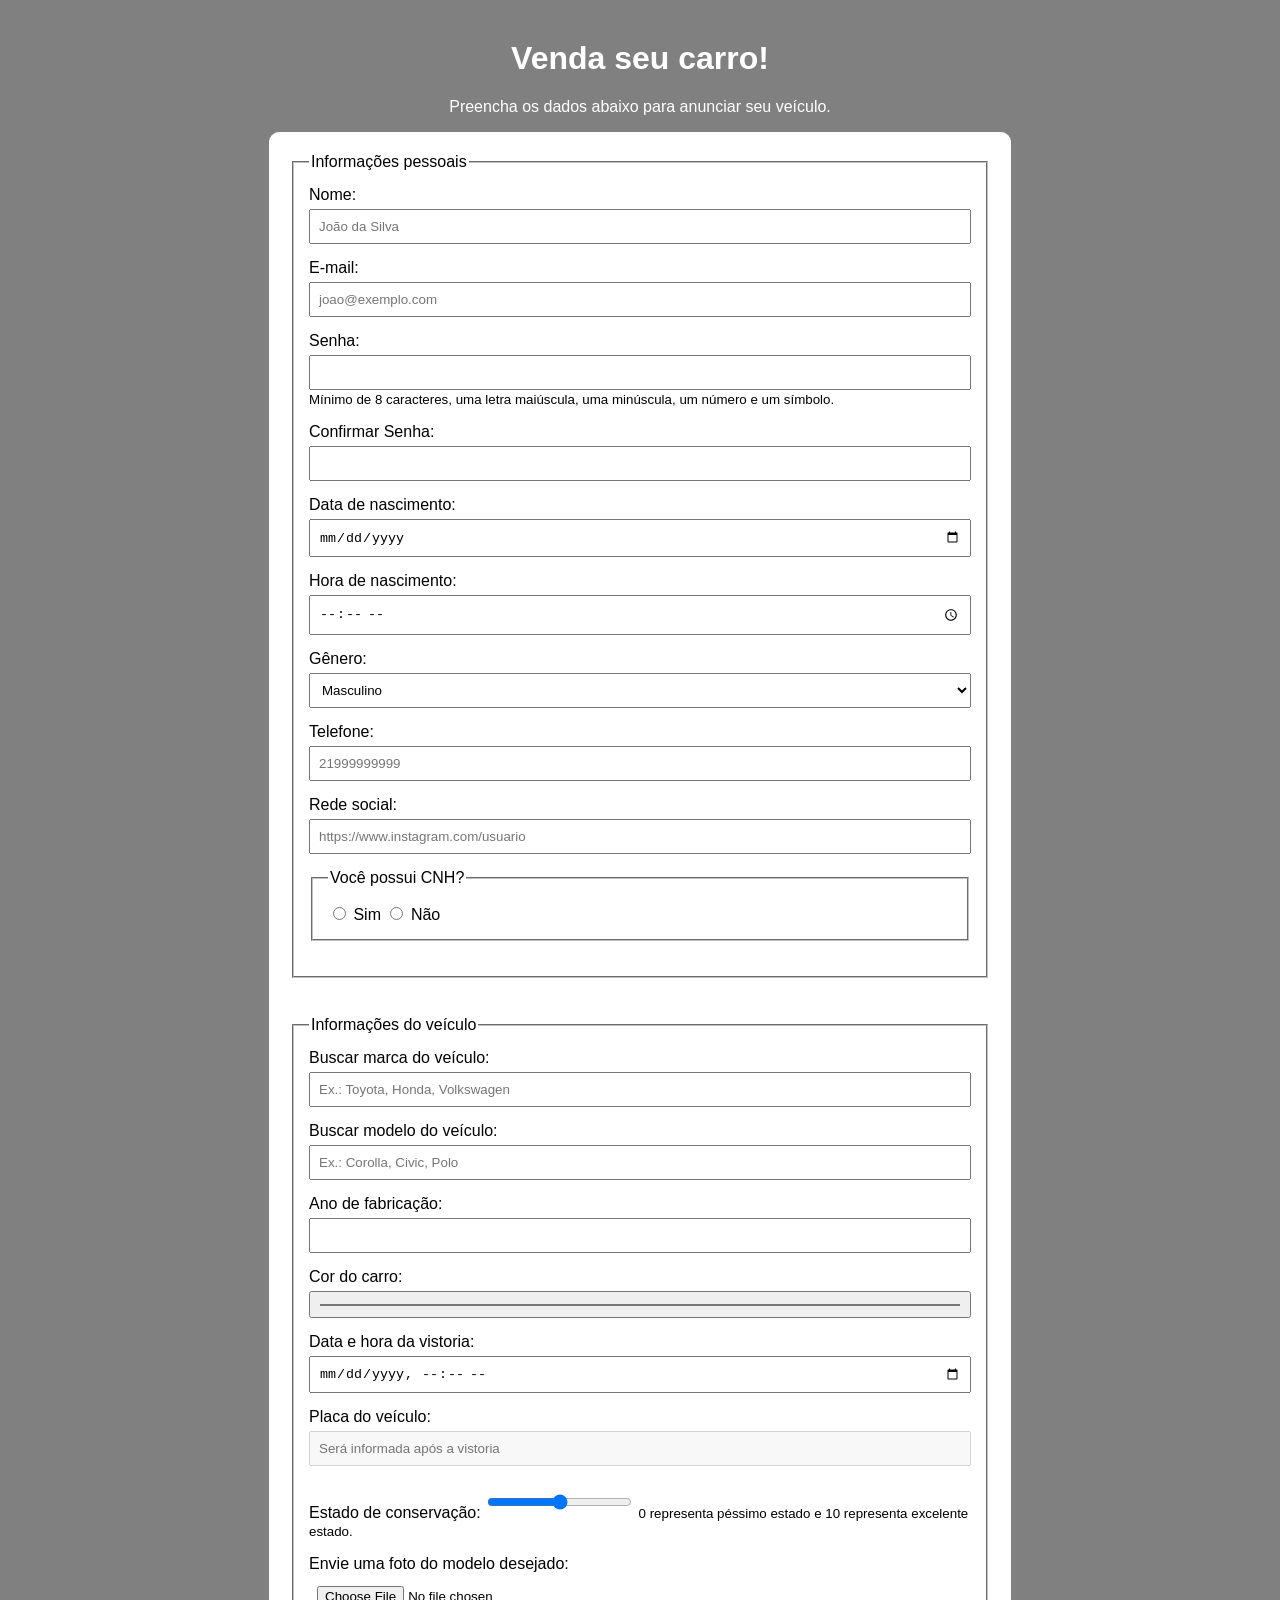
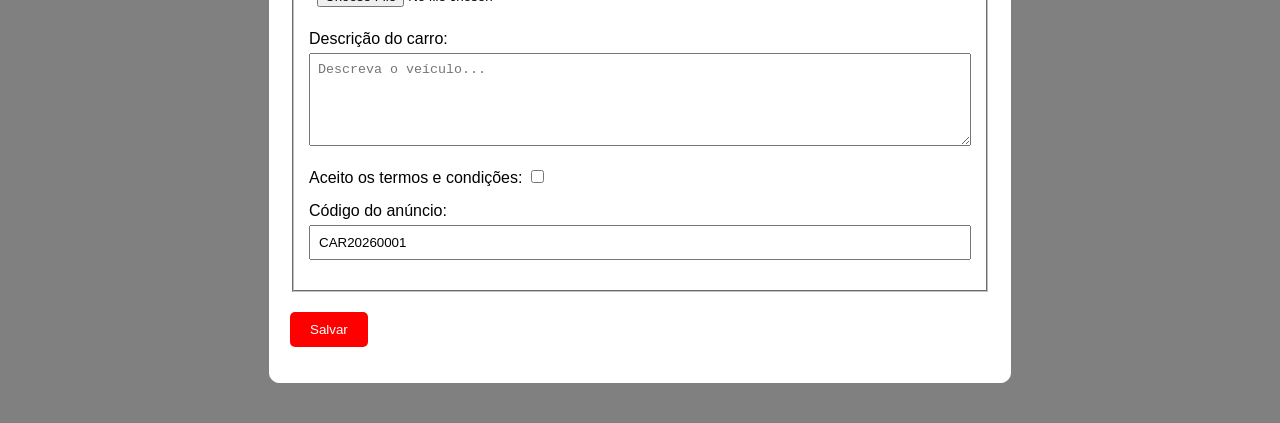
<file: Desafio/formulário.html>
<!DOCTYPE html>
<html lang="pt-BR">

<head>
    <meta charset="UTF-8">
    <meta name="viewport" content="width=device-width, initial-scale=1.0">
    <title>Venda seu carro!</title>
    <link rel="stylesheet" href="style.css">
</head>

<body>
    <h1>Venda seu carro!</h1>
    <p>Preencha os dados abaixo para anunciar seu veículo.</p>
    <form action="#" method="post" autocomplete="on">
        <fieldset>
            <legend>Informações pessoais</legend>
            <div>
                <label for="nome">
                    Nome:
                    <input
                        type="text"
                        id="nome"
                        name="nome"
                        placeholder="João da Silva"
                        minlength="2"
                        maxlength="100" 
                        required
                        aria-required="true"
                        autocomplete="name">
                </label>
            </div>
            <div>
                <label for="email">
                    E-mail:
                    <input
                        type="email"
                        id="email"
                        name="email"
                        placeholder="joao@exemplo.com" 
                        required
                        aria-required="true"
                        autocomplete="email">
                </label>
            </div>
            <div>
                <label for="senha">
                    Senha:
                    <input
                        type="password"
                        id="senha"
                        name="senha"
                        minlength="8"
                        maxlength="100"
                        pattern="^(?=.*[a-z])(?=.*[A-Z])(?=.*\d)(?=.*[@$!%*?&._#])[A-Za-z\d@$!%*?&._#]{8,100}$"
                        title="A senha deve conter pelo menos 8 caracteres, incluindo uma letra maiúscula, uma letra minúscula, um número e um símbolo."
                        required
                        aria-required="true"
                        aria-describedby="senha-ajuda">
                </label>

                <small id="senha-ajuda">
                    Mínimo de 8 caracteres, uma letra maiúscula,
                    uma minúscula, um número e um símbolo.
                </small>
            </div>
            <div>
                <label for="confirmar_senha">
                    Confirmar Senha:
                    <input
                        type="password"
                        id="confirmar_senha"
                        name="confirmar_senha"
                        required
                        aria-required="true">
                </label>
            </div>
            <div>
                <label for="data_nascimento">
                    Data de nascimento:
                    <input
                        type="date"
                        id="data_nascimento"
                        name="data_nascimento"
                        required
                        aria-required="true">
                </label>
            </div>
            <div>
                <label for="hora_de_nascimento">
                    Hora de nascimento:
                    <input
                        type="time"
                        id="hora_de_nascimento"
                        name="hora_de_nascimento">
                        
                </label>
            </div>
            <div>
                <label for="genero">
                    Gênero:
                    <select name="genero" id="genero">
                        <option value="masculino">Masculino</option>
                        <option value="feminino">Feminino</option>
                        <option value="outro">Outro</option>
                    </select>
                </label>            
            </div>
            <div>
                <label for="telefone">
                    Telefone:
                    <input
                        type="tel"
                        id="telefone"
                        minlength="10"
                        maxlength="11"
                        pattern="[0-9]{10,11}"
                        name="telefone"
                        placeholder="21999999999"
                        autocomplete="tel">
                </label>
            </div>
            <div>
                <label for="rede_social">
                    Rede social:
                    <input
                        type="url"
                        id="rede_social"
                        name="rede_social"
                        placeholder="https://www.instagram.com/usuario">
                </label>
            </div>
            <fieldset>
                <legend>Você possui CNH?</legend>
                <label>
                    <input
                        type="radio"
                        name="cnh"
                        value="sim">
                    Sim
                </label>
                <label>
                    <input
                        type="radio"
                        name="cnh"
                        value="nao">
                    Não
                </label>
            </fieldset>
        </fieldset>

        <br>

        <fieldset>
            <legend>Informações do veículo</legend>
            <div>
                <label for="buscar_marca">
                    Buscar marca do veículo:
                    <input
                        type="search"
                        id="buscar_marca"
                        name="buscar_marca"
                        placeholder="Ex.: Toyota, Honda, Volkswagen">
                </label>
            </div>
            <div>
                <label for="buscar_modelo">
                    Buscar modelo do veículo:
                    <input
                        type="search"
                        id="buscar_modelo"
                        name="buscar_modelo"
                        placeholder="Ex.: Corolla, Civic, Polo">
                </label>
            </div>
            <div>
                <label for="ano_de_fabricacao">
                    Ano de fabricação:
                    <input 
                        type="number" 
                        id="ano_de_fabricacao" 
                        min="1900" 
                        max="2026"
                        step="1" 
                        name="ano_de_fabricacao"
                        required
                        aria-required="true">
                </label>
            </div>        
            <div>
                <label for="cor_do_carro">
                    Cor do carro:
                    <input 
                        type="color" 
                        id="cor_do_carro"
                        name="cor_do_carro">
                </label>
            </div>
            <div>
                <label for="data_e_hora_da_vistoria">
                    Data e hora da vistoria:
                    <input 
                        type="datetime-local" 
                        name="data_e_hora_da_vistoria"
                        id="data_e_hora_da_vistoria">
                </label>
            </div>
            <div>
                <label for="placa">
                    Placa do veículo:
                    <input
                        type="text"
                        id="placa"
                        name="placa"
                        placeholder="Será informada após a vistoria"
                        disabled>
                </label>
            </div>
            <div>
                <label for="estado_carro">
                    Estado de conservação:
                    <input
                        type="range"
                        id="estado_carro"
                        name="estado_carro"
                        min="0"
                        max="10"
                        step="1"
                        value="5"
                        aria-describedby="estado-ajuda">
                </label>

                <small id="estado-ajuda">
                    0 representa péssimo estado e 10 representa excelente estado.
                </small>
            </div>
            <div>
                <label for="foto_do_carro">
                    Envie uma foto do modelo desejado:
                    <input 
                        type="file" 
                        name="foto_do_carro"
                        id="foto_do_carro"
                        accept="image/*">
                </label>
            </div>
            <div>
                <label for="descricao_do_carro">
                    Descrição do carro:
                    <textarea
                        id="descricao_do_carro" 
                        name="descricao_do_carro"
                        maxlength="500"
                        rows="5"
                        cols="40"
                        placeholder="Descreva o veículo..."></textarea>
                </label>            
            </div>
            <div>
                <label for="aceite_termos">
                    Aceito os termos e condições:
                    <input 
                        type="checkbox" 
                        id="aceite_termos"
                        name="aceite_termos"
                        required
                        aria-required="true">
                </label>
            </div>
            <div>
                <input 
                    type="hidden" 
                    id="token"
                    name="token"
                    value="1234567890">
            </div>
            <div>
                <label for="codigo">
                    Código do anúncio:
                    <input
                        type="text"
                        id="codigo"
                        name="codigo"
                        value="CAR20260001"
                        readonly>
                </label>
            </div>
        </fieldset>
        
        <div>
            <button type="submit">Salvar</button>
        </div>

    </form>

    <script src="script.js"></script>
</body>

</html>
</file>
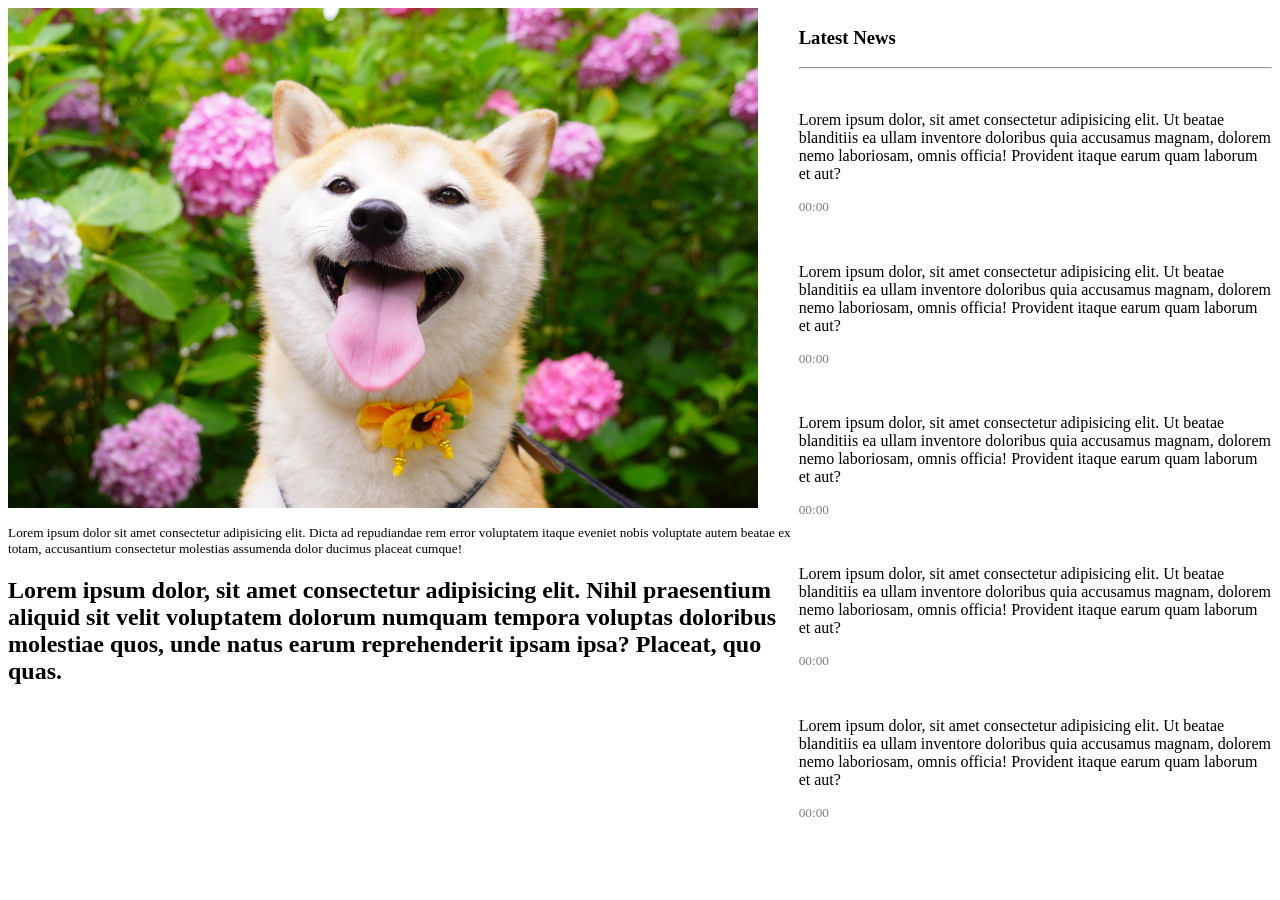
<file: Trabalho_1/pagina1.html>
<!DOCTYPE html>
<html lang="en">

<head>
	<meta charset="UTF-8">
	<meta name="viewport" content="width=device-width, initial-scale=1.0">
	<title>Página 1</title>
</head>

<body>
	<div class="container" style="display: flex;">
		<div class="mainNews">
			<img src="../imgs/shiba1.jpg" height="500">
			<small>
				<p>Lorem ipsum dolor sit amet consectetur adipisicing elit. Dicta ad repudiandae rem error voluptatem
					itaque eveniet nobis voluptate autem beatae ex totam, accusantium consectetur molestias assumenda
					dolor ducimus placeat cumque!</p>
			</small>
			<h2>Lorem ipsum dolor, sit amet consectetur adipisicing elit. Nihil praesentium aliquid sit velit voluptatem
				dolorum numquam tempora voluptas doloribus molestiae quos, unde natus earum reprehenderit ipsam ipsa?
				Placeat, quo quas.</h2>
		</div>
		<div class="latestNews">
			<h3>Latest News</h3>
			<hr>
			<br>
			<div class="news">
				<p>Lorem ipsum dolor, sit amet consectetur adipisicing elit. Ut beatae blanditiis ea ullam inventore
					doloribus quia accusamus magnam, dolorem nemo laboriosam, omnis officia! Provident itaque earum quam
					laborum et aut?</p>
				<small>
					<p style="color: rgba(0, 0, 0, 0.5);">00:00</p>
				</small>
				<br>
			</div>
			<div class="news">
				<p>Lorem ipsum dolor, sit amet consectetur adipisicing elit. Ut beatae blanditiis ea ullam inventore
					doloribus quia accusamus magnam, dolorem nemo laboriosam, omnis officia! Provident itaque earum quam
					laborum et aut?</p>
				<small>
					<p style="color: rgba(0, 0, 0, 0.5);">00:00</p>
				</small>
				<br>
			</div>
			<div class="news">
				<p>Lorem ipsum dolor, sit amet consectetur adipisicing elit. Ut beatae blanditiis ea ullam inventore
					doloribus quia accusamus magnam, dolorem nemo laboriosam, omnis officia! Provident itaque earum quam
					laborum et aut?</p>
				<small>
					<p style="color: rgba(0, 0, 0, 0.5);">00:00</p>
				</small>
				<br>
			</div>
			<div class="news">
				<p>Lorem ipsum dolor, sit amet consectetur adipisicing elit. Ut beatae blanditiis ea ullam inventore
					doloribus quia accusamus magnam, dolorem nemo laboriosam, omnis officia! Provident itaque earum quam
					laborum et aut?</p>
				<small>
					<p style="color: rgba(0, 0, 0, 0.5);">00:00</p>
				</small>
				<br>
			</div>
			<div class="news">
				<p>Lorem ipsum dolor, sit amet consectetur adipisicing elit. Ut beatae blanditiis ea ullam inventore
					doloribus quia accusamus magnam, dolorem nemo laboriosam, omnis officia! Provident itaque earum quam
					laborum et aut?</p>
				<small>
					<p style="color: rgba(0, 0, 0, 0.5);">00:00</p>
				</small>
				<br>
			</div>
		</div>
	</div>
</body>

</html>
</file>
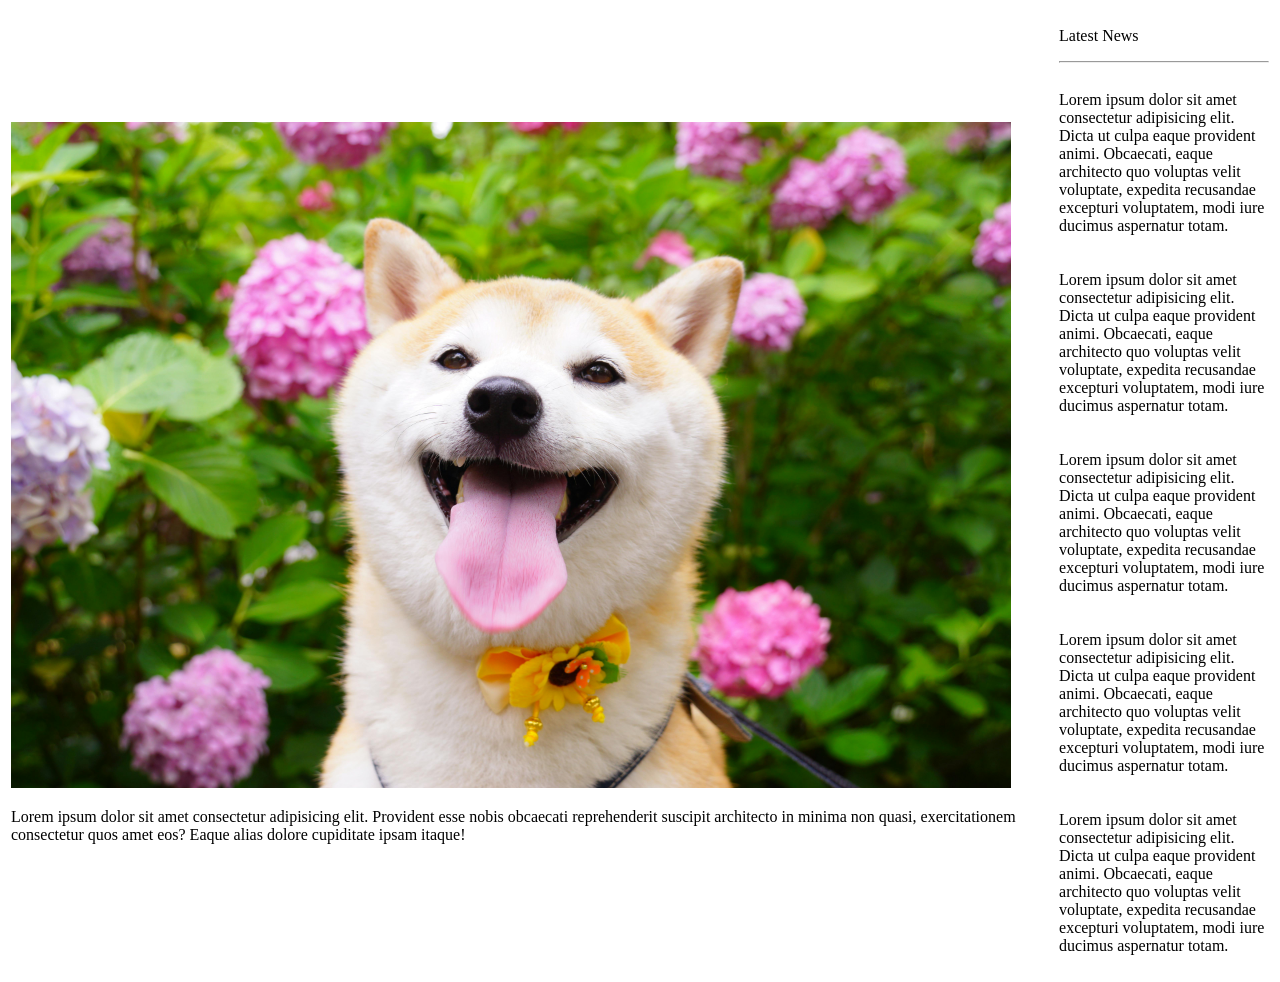
<file: Trabalho_1/pagina1_SEM_FLEXBOX.htm>
<!DOCTYPE html>
<html lang="en">

<head>
    <meta charset="UTF-8">
    <meta name="viewport" content="width=device-width, initial-scale=1.0">
    <title>Página 1 SEM FLEXBOX</title>
</head>

<body>
    <table>
        <tr>
            <td colspan="2" rowspan="6">
                <img src="shiba1.jpg" width="1000 px">
                <p class="mainNews">Lorem ipsum dolor sit amet consectetur adipisicing elit. Provident esse nobis
                    obcaecati
                    reprehenderit
                    suscipit architecto in minima non quasi, exercitationem consectetur quos amet eos? Eaque alias
                    dolore cupiditate ipsam itaque!</p>
            </td>
            <td>
                <p class="latestNewsHeader">Latest News</p>
                <hr>
            </td>
        </tr>
        <tr>
            <td>
                <p class="latestNews">Lorem ipsum dolor sit amet consectetur adipisicing elit. Dicta ut culpa eaque
                    provident animi.
                    Obcaecati, eaque architecto quo voluptas velit voluptate, expedita recusandae excepturi voluptatem,
                    modi iure ducimus aspernatur totam.</p>
            </td>
        </tr>
        <tr>
            <td>
                <p class="latestNews">Lorem ipsum dolor sit amet consectetur adipisicing elit. Dicta ut culpa eaque
                    provident animi.
                    Obcaecati, eaque architecto quo voluptas velit voluptate, expedita recusandae excepturi voluptatem,
                    modi iure ducimus aspernatur totam.</p>
            </td>
        </tr>
        <tr>
            <td>
                <p class="latestNews">Lorem ipsum dolor sit amet consectetur adipisicing elit. Dicta ut culpa eaque
                    provident animi.
                    Obcaecati, eaque architecto quo voluptas velit voluptate, expedita recusandae excepturi voluptatem,
                    modi iure ducimus aspernatur totam.</p>
            </td>
        </tr>
        <tr>
            <td>
                <p class="latestNews">Lorem ipsum dolor sit amet consectetur adipisicing elit. Dicta ut culpa eaque
                    provident animi.
                    Obcaecati, eaque architecto quo voluptas velit voluptate, expedita recusandae excepturi voluptatem,
                    modi iure ducimus aspernatur totam.</p>
            </td>
        </tr>
        <tr>
            <td>
                <p class="latestNews">Lorem ipsum dolor sit amet consectetur adipisicing elit. Dicta ut culpa eaque
                    provident animi.
                    Obcaecati, eaque architecto quo voluptas velit voluptate, expedita recusandae excepturi voluptatem,
                    modi iure ducimus aspernatur totam.</p>
            </td>
        </tr>
    </table>
</body>

</html>
</file>
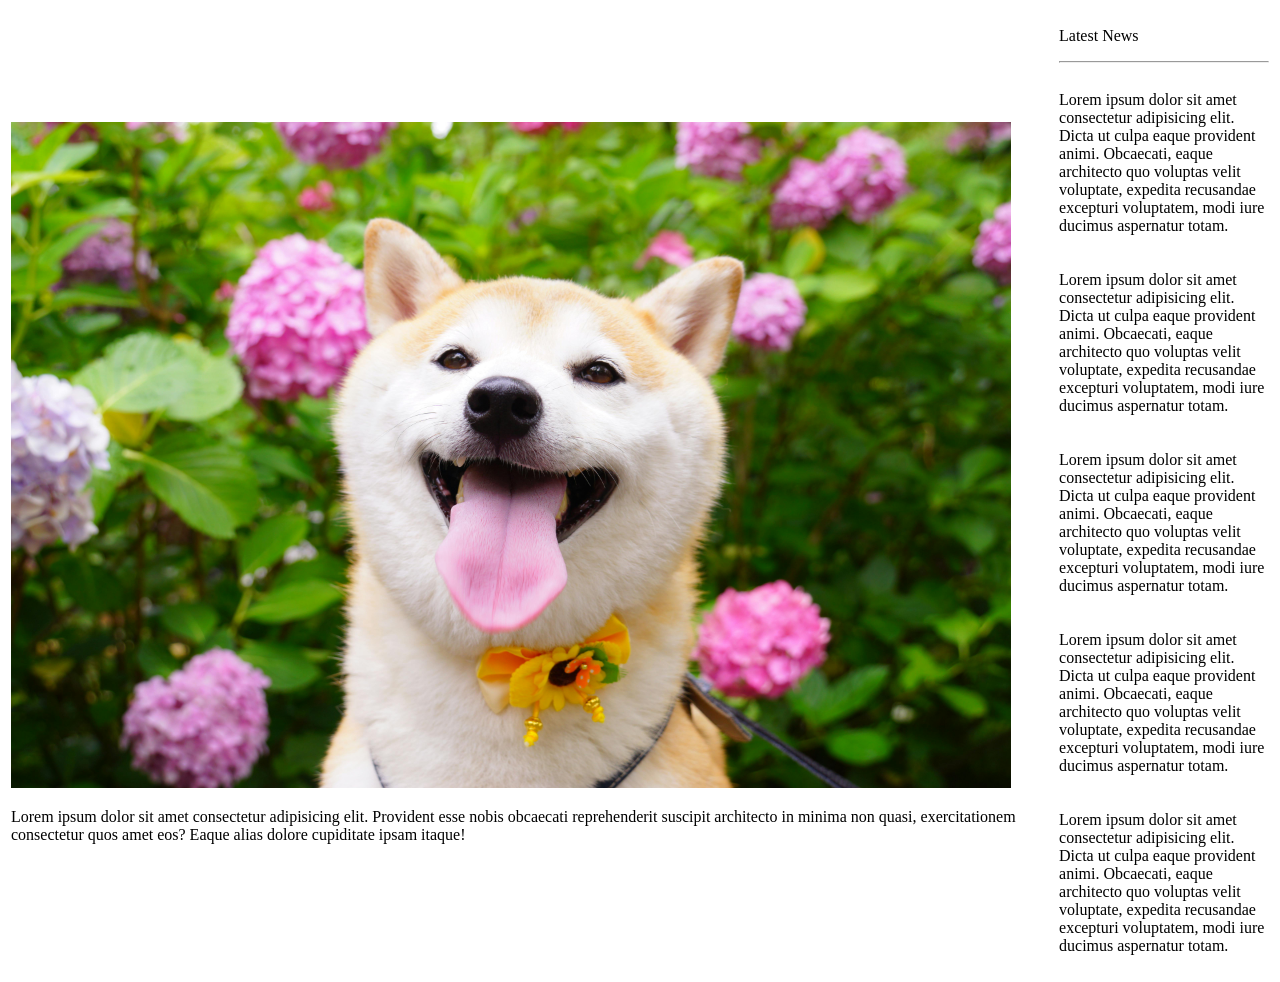
<file: Trabalho_1/pagina1_SEM_FLEXBOX.html>
<!DOCTYPE html>
<html lang="en">

<head>
    <meta charset="UTF-8">
    <meta name="viewport" content="width=device-width, initial-scale=1.0">
    <title>Página 1 SEM FLEXBOX</title>
</head>

<body>
    <table>
        <tr>
            <td colspan="2" rowspan="6">
                <img src="../imgs/shiba1.jpg" width="1000 px">
                <p class="mainNews">Lorem ipsum dolor sit amet consectetur adipisicing elit. Provident esse nobis
                    obcaecati
                    reprehenderit
                    suscipit architecto in minima non quasi, exercitationem consectetur quos amet eos? Eaque alias
                    dolore cupiditate ipsam itaque!</p>
            </td>
            <td>
                <p class="latestNewsHeader">Latest News</p>
                <hr>
            </td>
        </tr>
        <tr>
            <td>
                <p class="latestNews">Lorem ipsum dolor sit amet consectetur adipisicing elit. Dicta ut culpa eaque
                    provident animi.
                    Obcaecati, eaque architecto quo voluptas velit voluptate, expedita recusandae excepturi voluptatem,
                    modi iure ducimus aspernatur totam.</p>
            </td>
        </tr>
        <tr>
            <td>
                <p class="latestNews">Lorem ipsum dolor sit amet consectetur adipisicing elit. Dicta ut culpa eaque
                    provident animi.
                    Obcaecati, eaque architecto quo voluptas velit voluptate, expedita recusandae excepturi voluptatem,
                    modi iure ducimus aspernatur totam.</p>
            </td>
        </tr>
        <tr>
            <td>
                <p class="latestNews">Lorem ipsum dolor sit amet consectetur adipisicing elit. Dicta ut culpa eaque
                    provident animi.
                    Obcaecati, eaque architecto quo voluptas velit voluptate, expedita recusandae excepturi voluptatem,
                    modi iure ducimus aspernatur totam.</p>
            </td>
        </tr>
        <tr>
            <td>
                <p class="latestNews">Lorem ipsum dolor sit amet consectetur adipisicing elit. Dicta ut culpa eaque
                    provident animi.
                    Obcaecati, eaque architecto quo voluptas velit voluptate, expedita recusandae excepturi voluptatem,
                    modi iure ducimus aspernatur totam.</p>
            </td>
        </tr>
        <tr>
            <td>
                <p class="latestNews">Lorem ipsum dolor sit amet consectetur adipisicing elit. Dicta ut culpa eaque
                    provident animi.
                    Obcaecati, eaque architecto quo voluptas velit voluptate, expedita recusandae excepturi voluptatem,
                    modi iure ducimus aspernatur totam.</p>
            </td>
        </tr>
    </table>
</body>

</html>
</file>
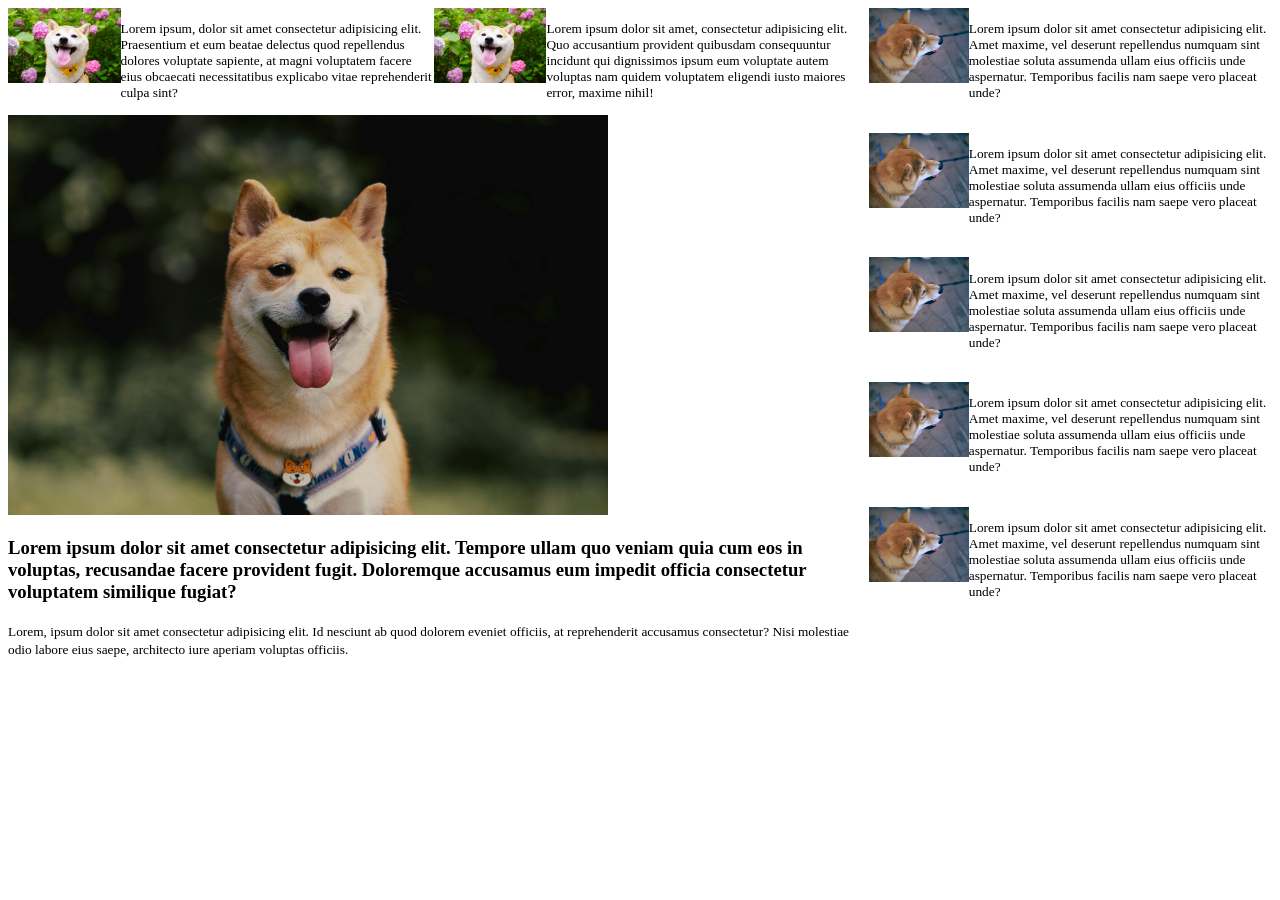
<file: Trabalho_1/pagina2.html>
<!DOCTYPE html>
<html lang="en">

<head>
    <meta charset="UTF-8">
    <meta name="viewport" content="width=device-width, initial-scale=1.0">
    <title>Página 2</title>
</head>

<body>
    <div class="container" style="display: flex;">
        <div class="left">
            <div class="fastNews">
                <div class="fastNewsBox" style="display: flex;">
                    <div class="news" style="display: flex;">
                        <div class="newsImage">
                            <img src="../imgs/shiba1.jpg" height="75">
                        </div>
                        <div class="newsText">
                            <small>
                                <p>Lorem ipsum, dolor sit amet consectetur adipisicing elit. Praesentium et eum beatae
                                    delectus quod repellendus dolores voluptate sapiente, at magni voluptatem facere
                                    eius obcaecati necessitatibus explicabo vitae reprehenderit culpa sint?</p>
                            </small>
                        </div>
                    </div>
                    <div class="news" style="display: flex;">
                        <div class="newsImage">
                            <img src="../imgs/shiba1.jpg" height="75">
                        </div>
                        <div class="newsText">
                            <small>
                                <p>Lorem ipsum dolor sit amet, consectetur adipisicing elit. Quo accusantium provident
                                    quibusdam consequuntur incidunt qui dignissimos ipsum eum voluptate autem voluptas
                                    nam quidem voluptatem eligendi iusto maiores error, maxime nihil!</p>
                            </small>
                        </div>
                    </div>
                </div>
            </div>
            <div class="mainNews">
                <div class="newsImage">
                    <img src="../imgs/shiba4.jpg" height="400">
                </div>
                <div class="newsText">
                    <h3>Lorem ipsum dolor sit amet consectetur adipisicing elit. Tempore ullam quo veniam quia cum eos
                        in voluptas, recusandae facere provident fugit. Doloremque accusamus eum impedit officia
                        consectetur voluptatem similique fugiat?</h3>
                    <small>Lorem, ipsum dolor sit amet consectetur adipisicing elit. Id nesciunt ab quod dolorem eveniet
                        officiis, at reprehenderit accusamus consectetur? Nisi molestiae odio labore eius saepe,
                        architecto iure aperiam voluptas officiis.</small>
                </div>
            </div>
        </div>
        <div class="right">
            <div class="latestNews">
                <div class="news" style="display: flex;">
                    <div class="newsImage">
                        <img src="../imgs/shiba2.jpg" height="75">
                    </div>
                    <div class="newsText">
                        <small>
                            <p>Lorem ipsum dolor sit amet consectetur adipisicing elit. Amet maxime, vel deserunt
                                repellendus numquam sint molestiae soluta assumenda ullam eius officiis unde aspernatur.
                                Temporibus facilis nam saepe vero placeat unde?</p>
                        </small>
                        <br>
                    </div>
                </div>
                <div class="news" style="display: flex;">
                    <div class="newsImage">
                        <img src="../imgs/shiba2.jpg" height="75">
                    </div>
                    <div class="newsText">
                        <small>
                            <p>Lorem ipsum dolor sit amet consectetur adipisicing elit. Amet maxime, vel deserunt
                                repellendus numquam sint molestiae soluta assumenda ullam eius officiis unde aspernatur.
                                Temporibus facilis nam saepe vero placeat unde?</p>
                        </small>
                        <br>
                    </div>
                </div>
                <div class="news" style="display: flex;">
                    <div class="newsImage">
                        <img src="../imgs/shiba2.jpg" height="75">
                    </div>
                    <div class="newsText">
                        <small>
                            <p>Lorem ipsum dolor sit amet consectetur adipisicing elit. Amet maxime, vel deserunt
                                repellendus numquam sint molestiae soluta assumenda ullam eius officiis unde aspernatur.
                                Temporibus facilis nam saepe vero placeat unde?</p>
                        </small>
                        <br>
                    </div>
                </div>
                <div class="news" style="display: flex;">
                    <div class="newsImage">
                        <img src="../imgs/shiba2.jpg" height="75">
                    </div>
                    <div class="newsText">
                        <small>
                            <p>Lorem ipsum dolor sit amet consectetur adipisicing elit. Amet maxime, vel deserunt
                                repellendus numquam sint molestiae soluta assumenda ullam eius officiis unde aspernatur.
                                Temporibus facilis nam saepe vero placeat unde?</p>
                        </small>
                        <br>
                    </div>
                </div>
                <div class="news" style="display: flex;">
                    <div class="newsImage">
                        <img src="../imgs/shiba2.jpg" height="75">
                    </div>
                    <div class="newsText">
                        <small>
                            <p>Lorem ipsum dolor sit amet consectetur adipisicing elit. Amet maxime, vel deserunt
                                repellendus numquam sint molestiae soluta assumenda ullam eius officiis unde aspernatur.
                                Temporibus facilis nam saepe vero placeat unde?</p>
                        </small>
                        <br>
                    </div>
                </div>
            </div>
        </div>
    </div>
</body>

</html>
</file>
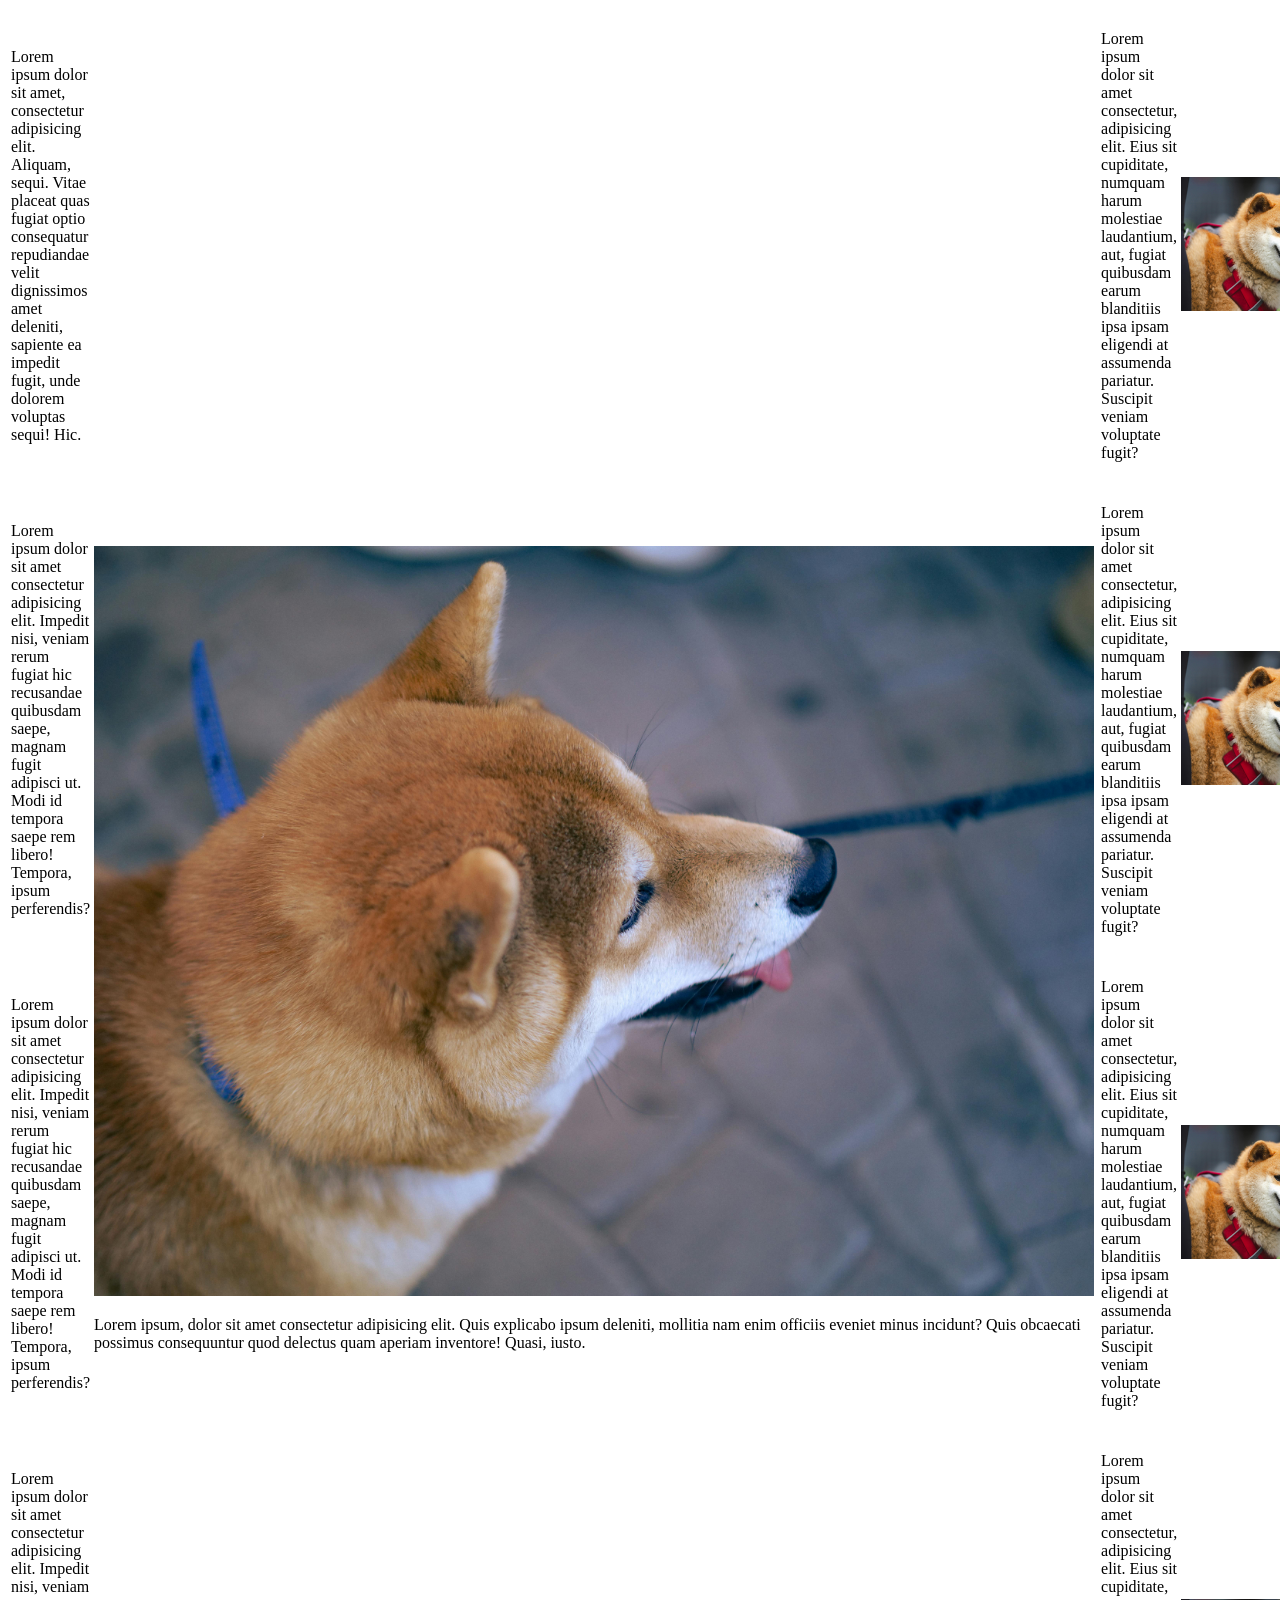
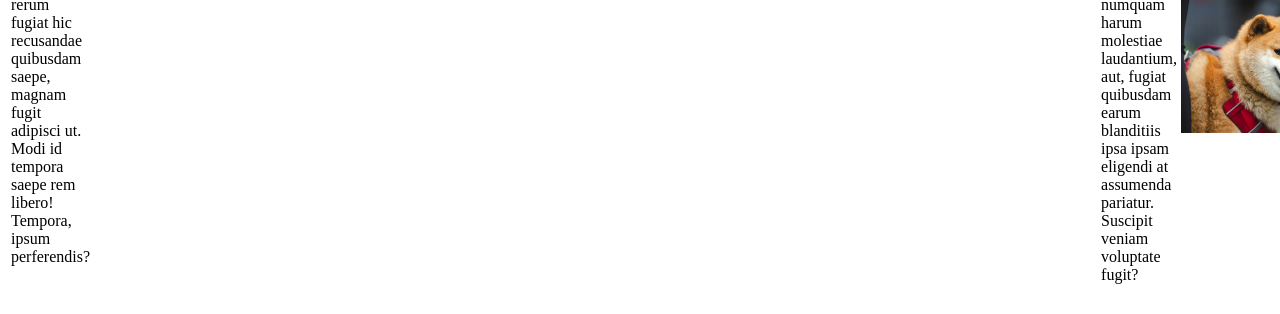
<file: Trabalho_1/pagina2_SEM_FLEXBOX.html>
<!DOCTYPE html>
<html lang="en">

<head>
    <meta charset="UTF-8">
    <meta name="viewport" content="width=device-width, initial-scale=1.0">
    <title>Página 2 SEM FLEXBOX</title>
</head>

<body>
    <table>
        <tr>
            <td>
                <p class="mainLeftNews">Lorem ipsum dolor sit amet, consectetur adipisicing elit. Aliquam, sequi. Vitae
                    placeat quas fugiat optio consequatur repudiandae velit dignissimos amet deleniti, sapiente ea
                    impedit fugit, unde dolorem voluptas sequi! Hic.</p>
            </td>
            <td rowspan="4">
                <img src="../imgs/shiba2.jpg" class="centerNewsImg" width="1000px">
                <p class="centerNewsText">Lorem ipsum, dolor sit amet consectetur adipisicing elit. Quis explicabo ipsum
                    deleniti, mollitia nam enim officiis eveniet minus incidunt? Quis obcaecati possimus consequuntur
                    quod delectus quam aperiam inventore! Quasi, iusto.</p>
            </td>
            <td>
                <table>
                    <tr>
                        <td>
                            <p class="rightNewsText">Lorem ipsum dolor sit amet consectetur, adipisicing elit. Eius sit
                                cupiditate, numquam harum molestiae laudantium, aut, fugiat quibusdam earum blanditiis
                                ipsa ipsam eligendi at assumenda pariatur. Suscipit veniam voluptate fugit?</p>
                        </td>
                        <td>
                            <img src="../imgs/shiba3.jpg" class="rightNewsImg" width="200px">
                        </td>
                    </tr>
                </table>
            </td>
        </tr>
        <tr>
            <td>
                <p class="leftNews">Lorem ipsum dolor sit amet consectetur adipisicing elit. Impedit nisi, veniam rerum
                    fugiat hic recusandae quibusdam saepe, magnam fugit adipisci ut. Modi id tempora saepe rem libero!
                    Tempora, ipsum perferendis?</p>
            </td>
            <td>
                <table>
                    <tr>
                        <td>
                            <p class="rightNewsText">Lorem ipsum dolor sit amet consectetur, adipisicing elit. Eius sit
                                cupiditate, numquam harum molestiae laudantium, aut, fugiat quibusdam earum blanditiis
                                ipsa ipsam eligendi at assumenda pariatur. Suscipit veniam voluptate fugit?</p>
                        </td>
                        <td>
                            <img src="../imgs/shiba3.jpg" class="rightNewsImg" width="200px">
                        </td>
                    </tr>
                </table>
            </td>
        </tr>
        <tr>
            <td>
                <p class="leftNews">Lorem ipsum dolor sit amet consectetur adipisicing elit. Impedit nisi, veniam rerum
                    fugiat hic recusandae quibusdam saepe, magnam fugit adipisci ut. Modi id tempora saepe rem libero!
                    Tempora, ipsum perferendis?</p>
            </td>
            <td>
                <table>
                    <tr>
                        <td>
                            <p class="rightNewsText">Lorem ipsum dolor sit amet consectetur, adipisicing elit. Eius sit
                                cupiditate, numquam harum molestiae laudantium, aut, fugiat quibusdam earum blanditiis
                                ipsa ipsam eligendi at assumenda pariatur. Suscipit veniam voluptate fugit?</p>
                        </td>
                        <td>
                            <img src="../imgs/shiba3.jpg" class="rightNewsImg" width="200px">
                        </td>
                    </tr>
                </table>
            </td>
        </tr>
        <tr>
            <td>
                <p class="leftNews">Lorem ipsum dolor sit amet consectetur adipisicing elit. Impedit nisi, veniam rerum
                    fugiat hic recusandae quibusdam saepe, magnam fugit adipisci ut. Modi id tempora saepe rem libero!
                    Tempora, ipsum perferendis?</p>
            </td>
            <td>
                <table>
                    <tr>
                        <td>
                            <p class="rightNewsText">Lorem ipsum dolor sit amet consectetur, adipisicing elit. Eius sit
                                cupiditate, numquam harum molestiae laudantium, aut, fugiat quibusdam earum blanditiis
                                ipsa ipsam eligendi at assumenda pariatur. Suscipit veniam voluptate fugit?</p>
                        </td>
                        <td>
                            <img src="../imgs/shiba3.jpg" class="rightNewsImg" width="200px">
                        </td>
                    </tr>
                </table>
            </td>
        </tr>
    </table>
</body>

</html>
</file>
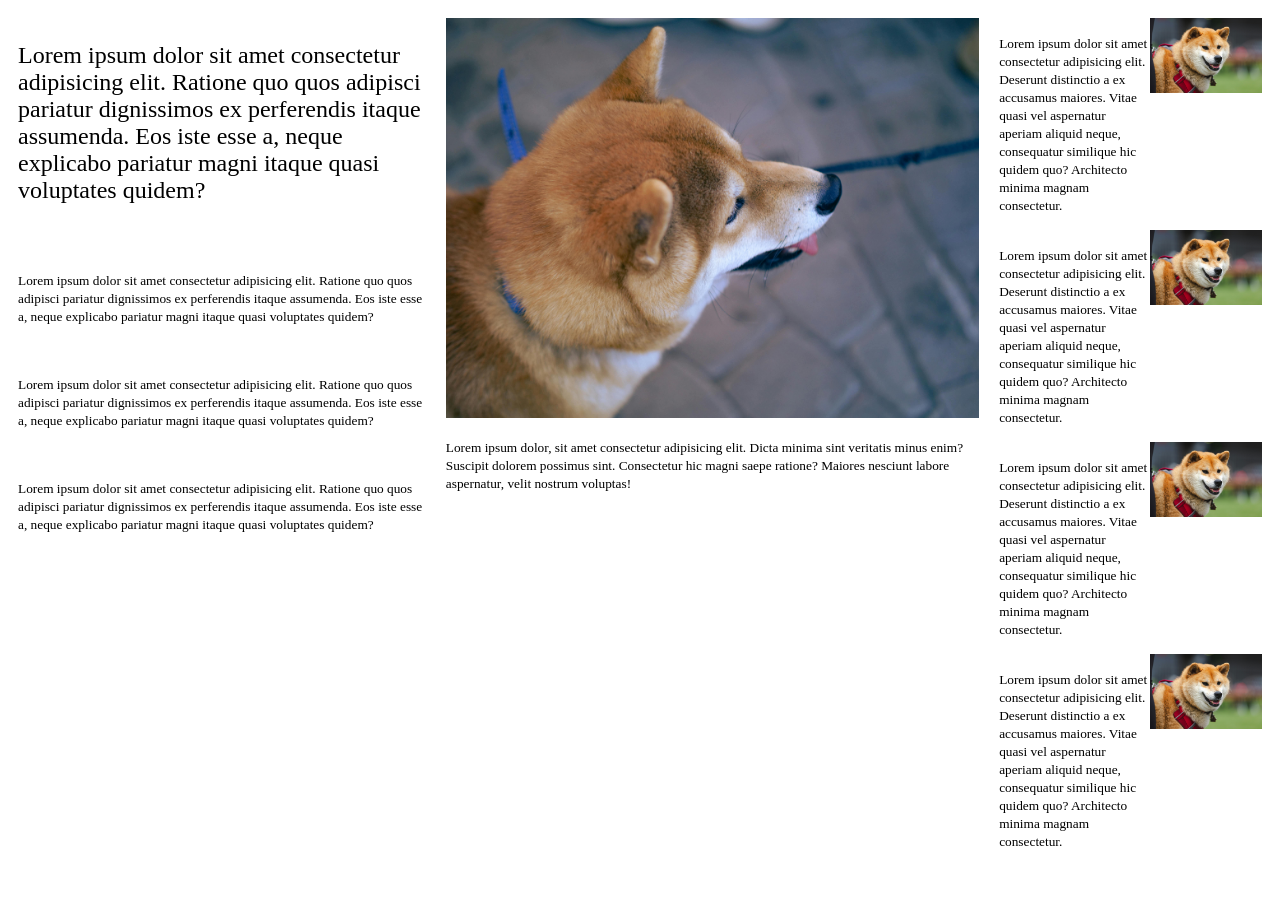
<file: Trabalho_1/pagina3.html>
<!DOCTYPE html>
<html lang="en">

<head>
    <meta charset="UTF-8">
    <meta name="viewport" content="width=device-width, initial-scale=1.0">
    <title>Página 3</title>
</head>

<body>
    <div class="container" style="display: flex;">
        <div class="left" style="padding: 10px;">
            <div class="news" style="font-size: x-large;">
                <p>Lorem ipsum dolor sit amet consectetur adipisicing elit. Ratione quo quos adipisci pariatur
                    dignissimos ex perferendis itaque assumenda. Eos iste esse a, neque explicabo pariatur magni itaque
                    quasi voluptates quidem?</p>
                <br>
            </div>
            <div class="news">
                <p><small>Lorem ipsum dolor sit amet consectetur adipisicing elit. Ratione quo quos adipisci pariatur
                        dignissimos ex perferendis itaque assumenda. Eos iste esse a, neque explicabo pariatur magni
                        itaque quasi voluptates quidem?</small></p>
                <br>
            </div>
            <div class="news">
                <p><small>Lorem ipsum dolor sit amet consectetur adipisicing elit. Ratione quo quos adipisci pariatur
                        dignissimos ex perferendis itaque assumenda. Eos iste esse a, neque explicabo pariatur magni
                        itaque quasi voluptates quidem?</small></p>
                <br>
            </div>
            <div class="news">
                <p><small>Lorem ipsum dolor sit amet consectetur adipisicing elit. Ratione quo quos adipisci pariatur
                        dignissimos ex perferendis itaque assumenda. Eos iste esse a, neque explicabo pariatur magni
                        itaque quasi voluptates quidem?</small></p>
                <br>
            </div>
        </div>

        <div class="center" style="padding: 10px;">
            <div class="news">
                <div class="newsImage">
                    <img src="../imgs/shiba2.jpg" height="400">
                </div>
                <div class="newsText">
                    <p><small>Lorem ipsum dolor, sit amet consectetur adipisicing elit. Dicta minima sint veritatis
                            minus enim? Suscipit dolorem possimus sint. Consectetur hic magni saepe ratione? Maiores
                            nesciunt labore aspernatur, velit nostrum voluptas!</small></p>
                </div>
            </div>
        </div>

        <div class="right" style="padding: 10px;">
            <div class="newsBox" style="display: flex;">
                <div class="newsText">
                    <p><small>Lorem ipsum dolor sit amet consectetur adipisicing elit. Deserunt distinctio a ex
                            accusamus maiores. Vitae quasi vel aspernatur aperiam aliquid neque, consequatur similique
                            hic quidem quo? Architecto minima magnam consectetur.</small></p>
                </div>
                <div class="newsImage">
                    <img src="../imgs/shiba3.jpg" height="75">
                </div>
            </div>
            <div class="newsBox" style="display: flex;">
                <div class="newsText">
                    <p><small>Lorem ipsum dolor sit amet consectetur adipisicing elit. Deserunt distinctio a ex
                            accusamus maiores. Vitae quasi vel aspernatur aperiam aliquid neque, consequatur similique
                            hic quidem quo? Architecto minima magnam consectetur.</small></p>
                </div>
                <div class="newsImage">
                    <img src="../imgs/shiba3.jpg" height="75">
                </div>
            </div>
            <div class="newsBox" style="display: flex;">
                <div class="newsText">
                    <p><small>Lorem ipsum dolor sit amet consectetur adipisicing elit. Deserunt distinctio a ex
                            accusamus maiores. Vitae quasi vel aspernatur aperiam aliquid neque, consequatur similique
                            hic quidem quo? Architecto minima magnam consectetur.</small></p>
                </div>
                <div class="newsImage">
                    <img src="../imgs/shiba3.jpg" height="75">
                </div>
            </div>
            <div class="newsBox" style="display: flex;">
                <div class="newsText">
                    <p><small>Lorem ipsum dolor sit amet consectetur adipisicing elit. Deserunt distinctio a ex
                            accusamus maiores. Vitae quasi vel aspernatur aperiam aliquid neque, consequatur similique
                            hic quidem quo? Architecto minima magnam consectetur.</small></p>
                </div>
                <div class="newsImage">
                    <img src="../imgs/shiba3.jpg" height="75">
                </div>
            </div>
        </div>
    </div>
</body>

</html>
</file>
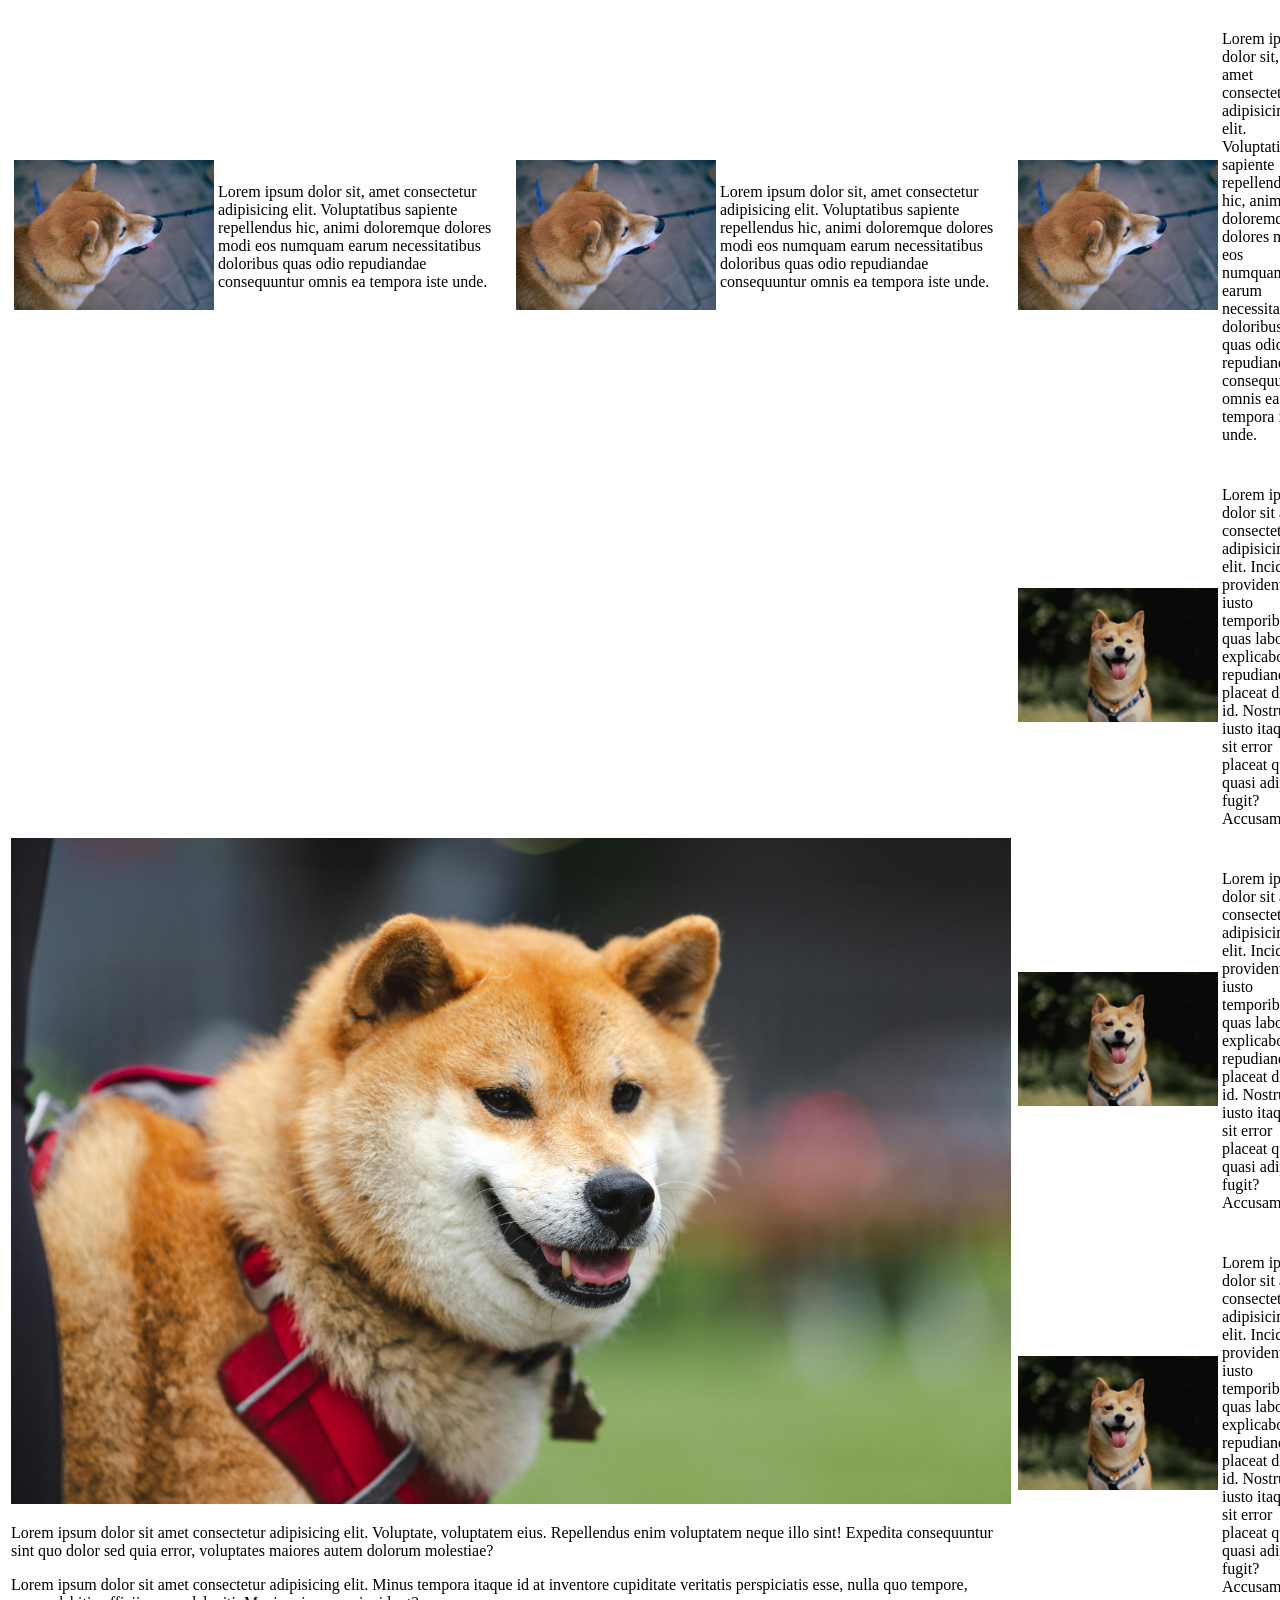
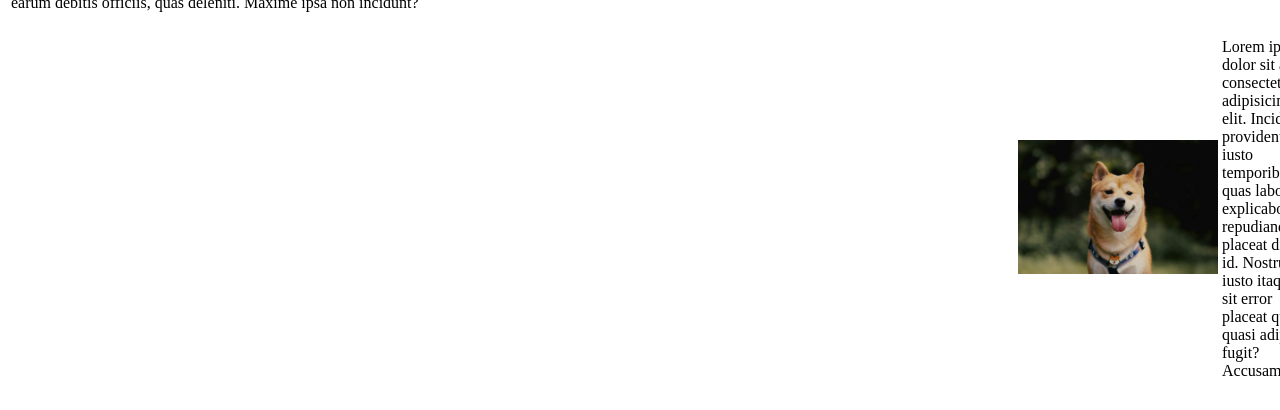
<file: Trabalho_1/pagina3_SEM_FLEXBOX.html>
<!DOCTYPE html>
<html lang="en">

<head>
    <meta charset="UTF-8">
    <meta name="viewport" content="width=device-width, initial-scale=1.0">
    <title>Página 3 SEM FLEXBOX</title>
</head>

<body>
    <table>
        <tr>
            <td>
                <table>
                    <tr>
                        <td>
                            <img src="../imgs/shiba2.jpg" class="topNewsImg" width="200px">
                        </td>
                        <td>
                            <p class="topNewsText">Lorem ipsum dolor sit, amet consectetur adipisicing elit.
                                Voluptatibus sapiente repellendus hic, animi doloremque dolores modi eos numquam earum
                                necessitatibus doloribus quas odio repudiandae consequuntur omnis ea tempora iste unde.
                            </p>
                        </td>
                    </tr>
                </table>
            </td>
            <td>
                <table>
                    <tr>
                        <td>
                            <img src="../imgs/shiba2.jpg" class="topNewsImg" width="200px">
                        </td>
                        <td>
                            <p class="topNewsText">Lorem ipsum dolor sit, amet consectetur adipisicing elit.
                                Voluptatibus sapiente repellendus hic, animi doloremque dolores modi eos numquam earum
                                necessitatibus doloribus quas odio repudiandae consequuntur omnis ea tempora iste unde.
                            </p>
                        </td>
                    </tr>
                </table>
            </td>
            <td>
                <table>
                    <tr>
                        <td>
                            <img src="../imgs/shiba2.jpg" class="topNewsImg" width="200px">
                        </td>
                        <td>
                            <p class="topNewsText">Lorem ipsum dolor sit, amet consectetur adipisicing elit.
                                Voluptatibus sapiente repellendus hic, animi doloremque dolores modi eos numquam earum
                                necessitatibus doloribus quas odio repudiandae consequuntur omnis ea tempora iste unde.
                            </p>
                        </td>
                    </tr>
                </table>
            </td>
        </tr>
        <tr>
            <td colspan="2" rowspan="4">
                <img src="../imgs/shiba3.jpg" class="mainNewsImg" width="1000px">
                <p class="mainNewsTitle">Lorem ipsum dolor sit amet consectetur adipisicing elit. Voluptate, voluptatem
                    eius. Repellendus enim voluptatem neque illo sint! Expedita consequuntur sint quo dolor sed quia
                    error, voluptates maiores autem dolorum molestiae?</p>
                <p class="mainNewsSubtitle">Lorem ipsum dolor sit amet consectetur adipisicing elit. Minus tempora
                    itaque id at inventore cupiditate veritatis perspiciatis esse, nulla quo tempore, earum debitis
                    officiis, quas deleniti. Maxime ipsa non incidunt?</p>
            </td>
            <td>
                <table>
                    <tr>
                        <td>
                            <img src="../imgs/shiba4.jpg" class="sideNewsImg" width="200px">
                        </td>
                        <td>
                            <p class="sideNewsText">Lorem ipsum dolor sit amet consectetur adipisicing elit. Incidunt
                                provident iusto temporibus quas laborum explicabo repudiandae, placeat dicta id. Nostrum
                                iusto itaque sit error placeat quae quasi adipisci fugit? Accusamus.</p>
                        </td>
                    </tr>
                </table>
            </td>
        </tr>
        <tr>
            <td>
                <table>
                    <tr>
                        <td>
                            <img src="../imgs/shiba4.jpg" class="sideNewsImg" width="200px">
                        </td>
                        <td>
                            <p class="sideNewsText">Lorem ipsum dolor sit amet consectetur adipisicing elit. Incidunt
                                provident iusto temporibus quas laborum explicabo repudiandae, placeat dicta id. Nostrum
                                iusto itaque sit error placeat quae quasi adipisci fugit? Accusamus.</p>
                        </td>
                    </tr>
                </table>
            </td>
        </tr>
        <tr>
            <td>
                <table>
                    <tr>
                        <td>
                            <img src="../imgs/shiba4.jpg" class="sideNewsImg" width="200px">
                        </td>
                        <td>
                            <p class="sideNewsText">Lorem ipsum dolor sit amet consectetur adipisicing elit. Incidunt
                                provident iusto temporibus quas laborum explicabo repudiandae, placeat dicta id. Nostrum
                                iusto itaque sit error placeat quae quasi adipisci fugit? Accusamus.</p>
                        </td>
                    </tr>
                </table>
            </td>
        </tr>
        <tr>
            <td>
                <table>
                    <tr>
                        <td>
                            <img src="../imgs/shiba4.jpg" class="sideNewsImg" width="200px">
                        </td>
                        <td>
                            <p class="sideNewsText">Lorem ipsum dolor sit amet consectetur adipisicing elit. Incidunt
                                provident iusto temporibus quas laborum explicabo repudiandae, placeat dicta id. Nostrum
                                iusto itaque sit error placeat quae quasi adipisci fugit? Accusamus.</p>
                        </td>
                    </tr>
                </table>
            </td>
        </tr>
    </table>

</body>

</html>
</file>
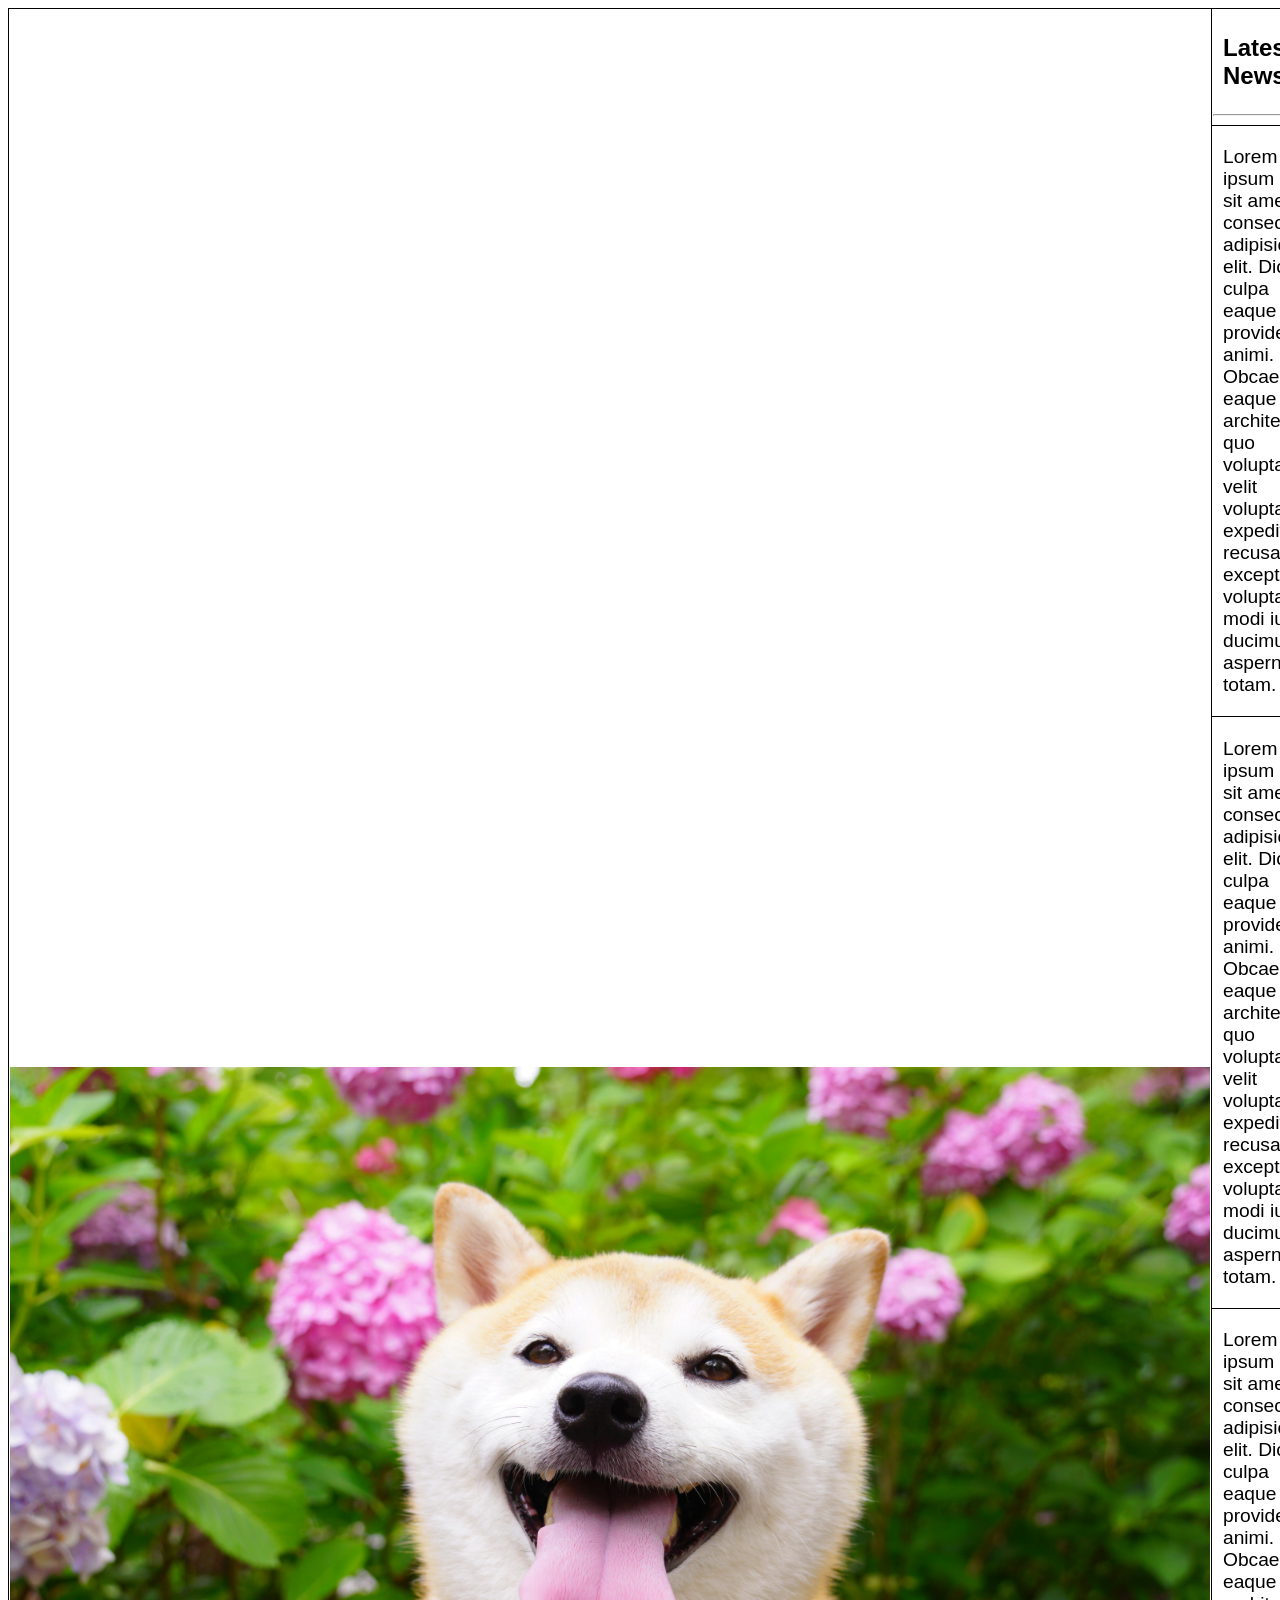
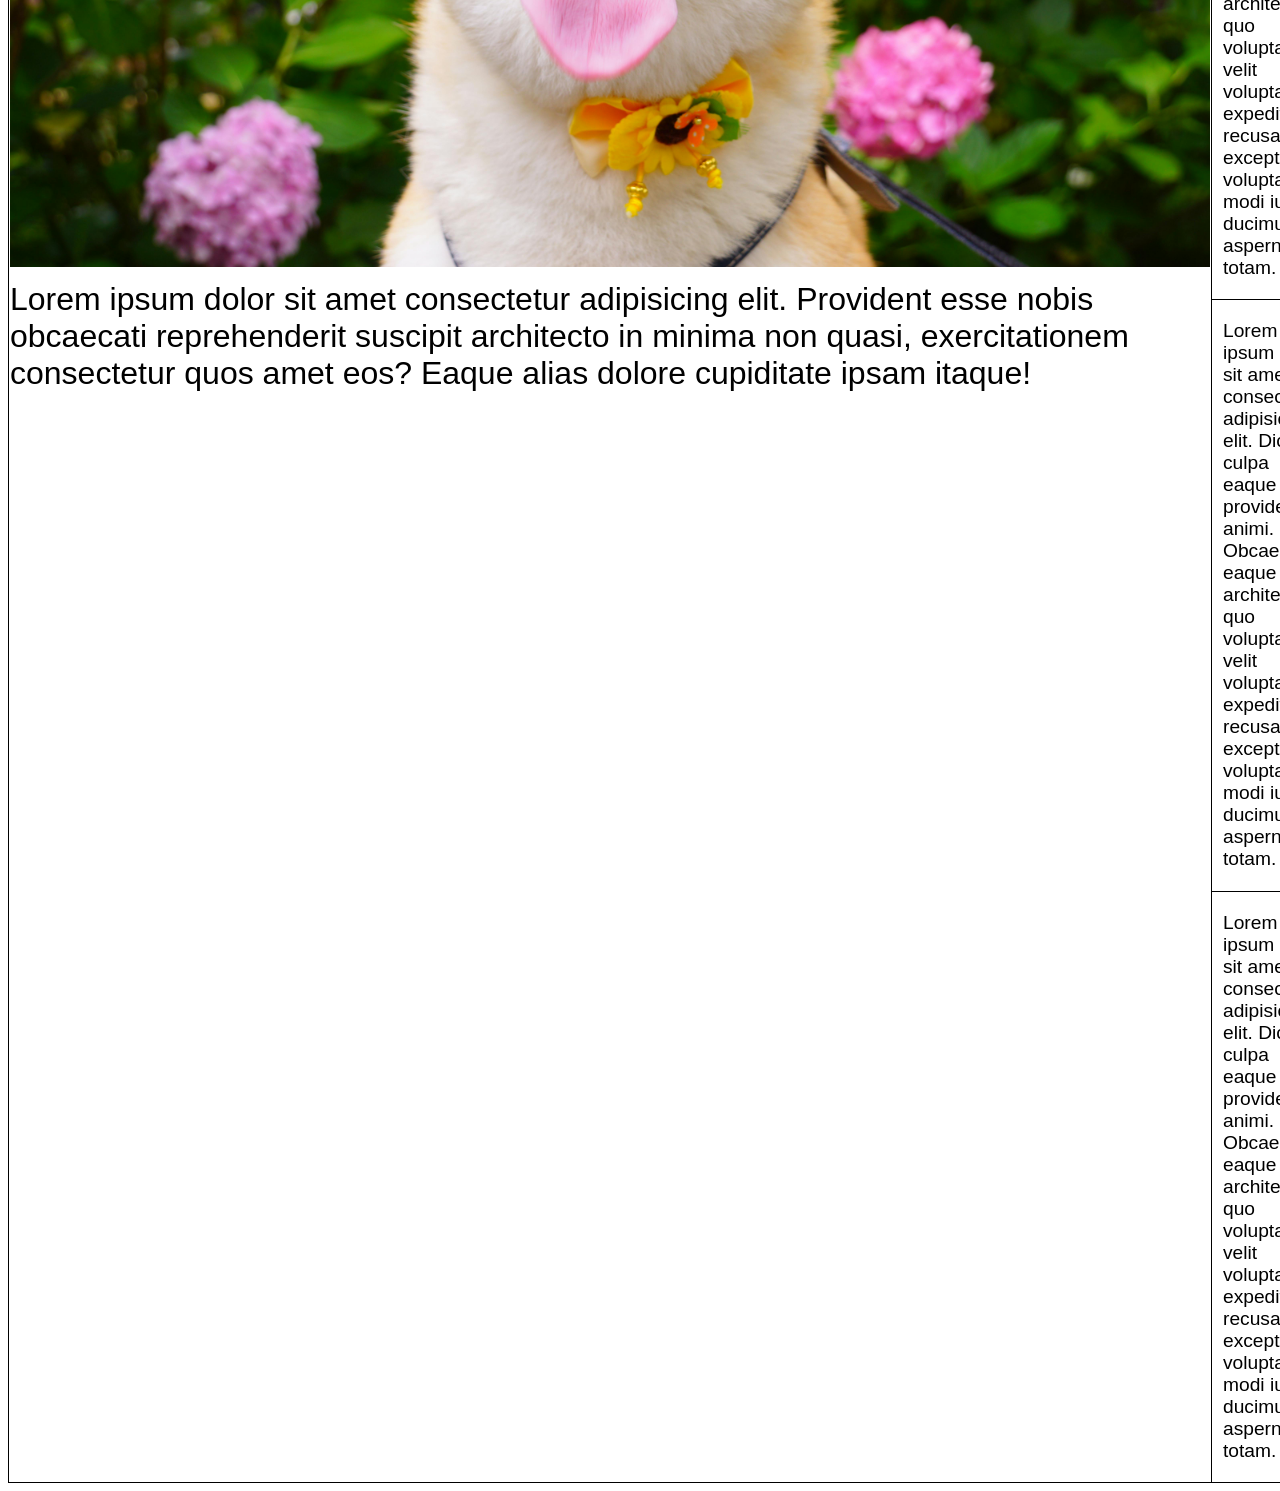
<file: Trabalho_2/pagina1_SEM_FLEXBOX.html>
<!DOCTYPE html>
<html lang="en">

<head>
    <meta charset="UTF-8">
    <meta name="viewport" content="width=device-width, initial-scale=1.0">
    <title>Página 1 SEM FLEXBOX</title>
    <link rel="stylesheet" href="style.css">
</head>

<body>
    <table>
        <tr>
            <td colspan="2" rowspan="6">
                <img src="../imgs/shiba1.jpg" class="mainNewsImg">
                <p class="mainNewsText">Lorem ipsum dolor sit amet consectetur adipisicing elit. Provident esse nobis
                    obcaecati reprehenderit suscipit architecto in minima non quasi, exercitationem consectetur quos
                    amet eos? Eaque alias dolore cupiditate ipsam itaque!</p>
            </td>
            <td>
                <p class="latestNewsHeader">Latest News</p>
                <hr>
            </td>
        </tr>
        <tr>
            <td>
                <p class="latestNews">Lorem ipsum dolor sit amet consectetur adipisicing elit. Dicta ut culpa eaque
                    provident animi.
                    Obcaecati, eaque architecto quo voluptas velit voluptate, expedita recusandae excepturi voluptatem,
                    modi iure ducimus aspernatur totam.</p>
            </td>
        </tr>
        <tr>
            <td>
                <p class="latestNews">Lorem ipsum dolor sit amet consectetur adipisicing elit. Dicta ut culpa eaque
                    provident animi.
                    Obcaecati, eaque architecto quo voluptas velit voluptate, expedita recusandae excepturi voluptatem,
                    modi iure ducimus aspernatur totam.</p>
            </td>
        </tr>
        <tr>
            <td>
                <p class="latestNews">Lorem ipsum dolor sit amet consectetur adipisicing elit. Dicta ut culpa eaque
                    provident animi.
                    Obcaecati, eaque architecto quo voluptas velit voluptate, expedita recusandae excepturi voluptatem,
                    modi iure ducimus aspernatur totam.</p>
            </td>
        </tr>
        <tr>
            <td>
                <p class="latestNews">Lorem ipsum dolor sit amet consectetur adipisicing elit. Dicta ut culpa eaque
                    provident animi.
                    Obcaecati, eaque architecto quo voluptas velit voluptate, expedita recusandae excepturi voluptatem,
                    modi iure ducimus aspernatur totam.</p>
            </td>
        </tr>
        <tr>
            <td>
                <p class="latestNews">Lorem ipsum dolor sit amet consectetur adipisicing elit. Dicta ut culpa eaque
                    provident animi.
                    Obcaecati, eaque architecto quo voluptas velit voluptate, expedita recusandae excepturi voluptatem,
                    modi iure ducimus aspernatur totam.</p>
            </td>
        </tr>
    </table>
</body>

</html>
</file>
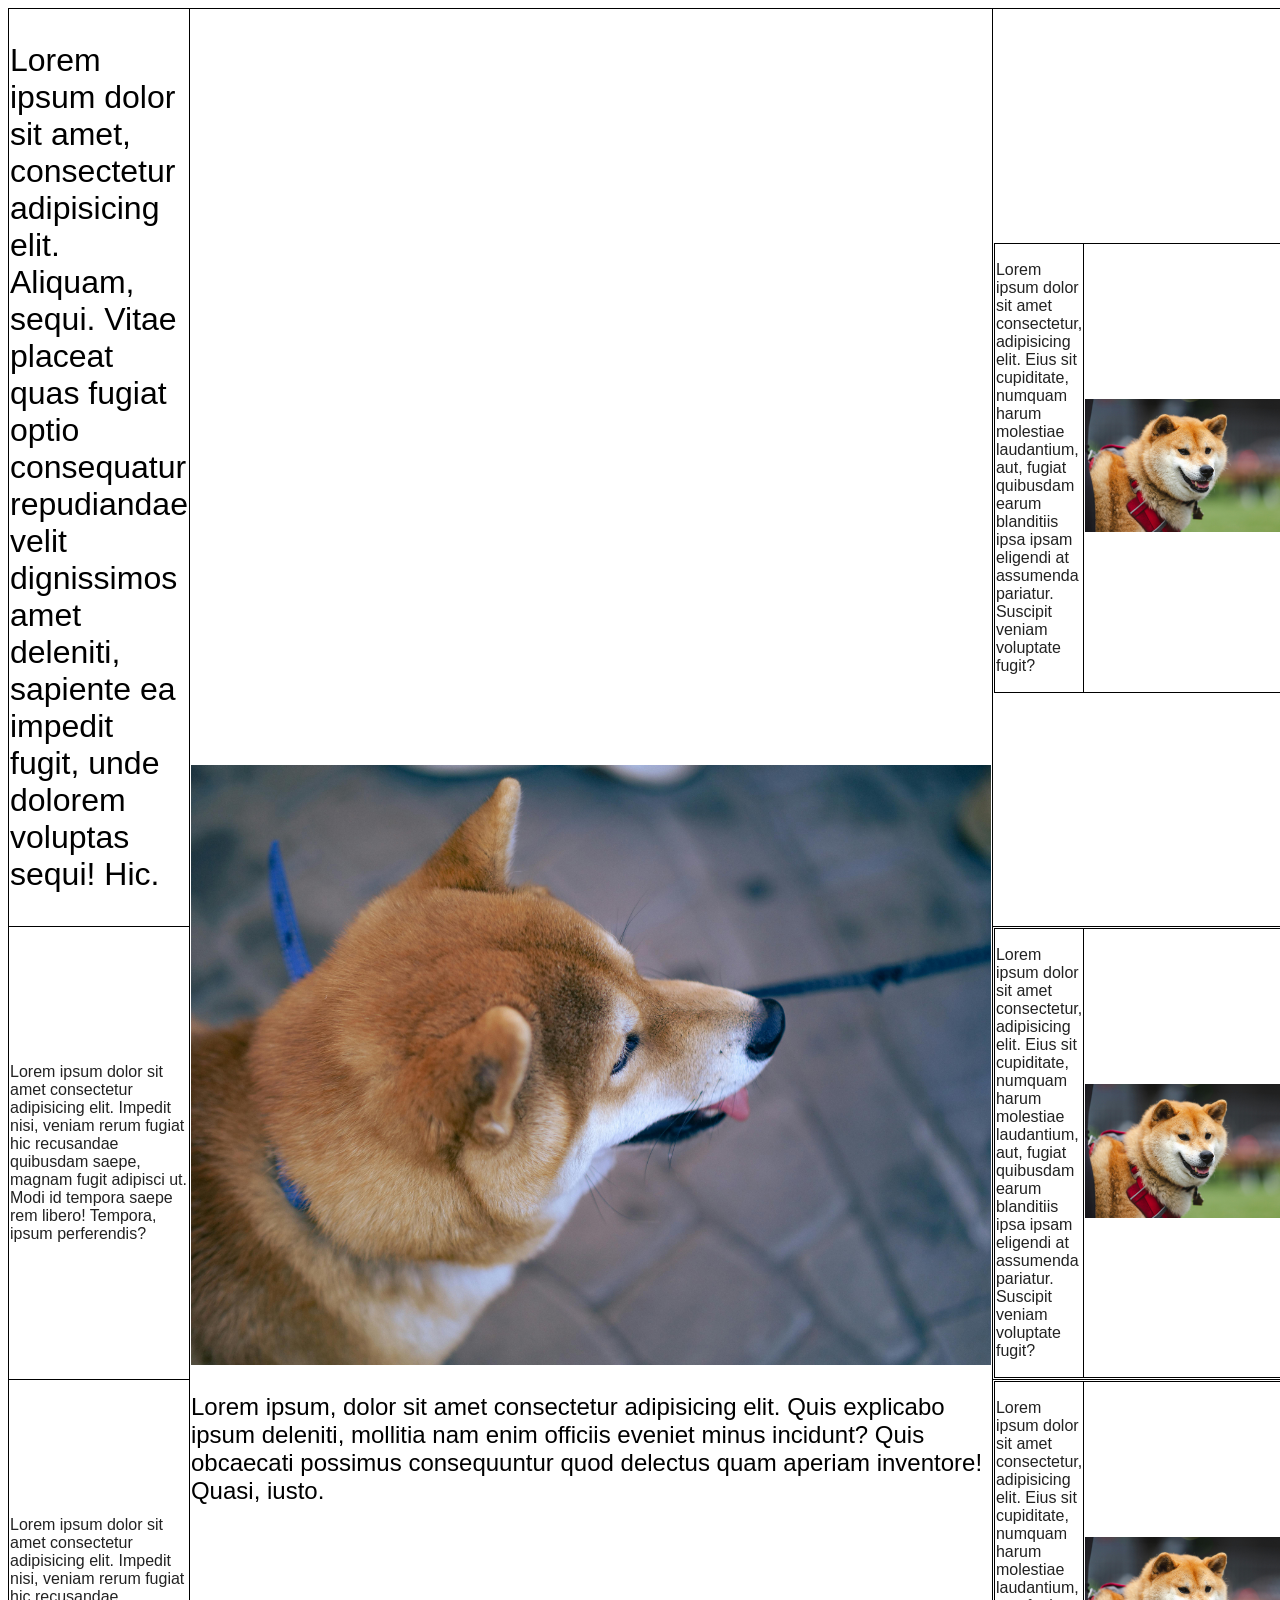
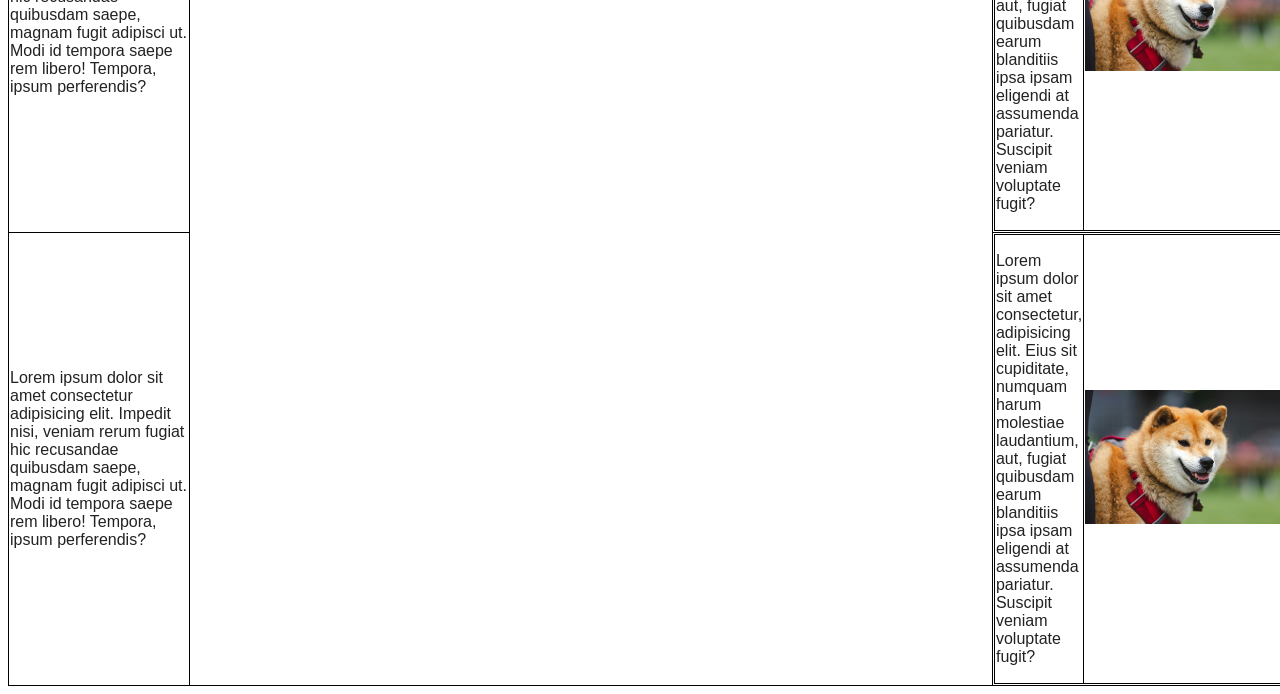
<file: Trabalho_2/pagina2_SEM_FLEXBOX.html>
<!DOCTYPE html>
<html lang="en">

<head>
    <meta charset="UTF-8">
    <meta name="viewport" content="width=device-width, initial-scale=1.0">
    <title>Página 2 SEM FLEXBOX</title>
    <link rel="stylesheet" href="style.css">
</head>

<body>
    <table>
        <tr>
            <td>
                <p class="mainLeftNews">Lorem ipsum dolor sit amet, consectetur adipisicing elit. Aliquam, sequi. Vitae
                    placeat quas fugiat optio consequatur repudiandae velit dignissimos amet deleniti, sapiente ea
                    impedit fugit, unde dolorem voluptas sequi! Hic.</p>
            </td>
            <td rowspan="4">
                <img src="../imgs/shiba2.jpg" class="centerNewsImg">
                <p class="centerNewsText">Lorem ipsum, dolor sit amet consectetur adipisicing elit. Quis explicabo ipsum
                    deleniti, mollitia nam enim officiis eveniet minus incidunt? Quis obcaecati possimus consequuntur
                    quod delectus quam aperiam inventore! Quasi, iusto.</p>
            </td>
            <td id="rightNewsBox">
                <table>
                    <tr>
                        <td>
                            <p class="rightNewsText">Lorem ipsum dolor sit amet consectetur, adipisicing elit. Eius sit
                                cupiditate, numquam harum molestiae laudantium, aut, fugiat quibusdam earum blanditiis
                                ipsa ipsam eligendi at assumenda pariatur. Suscipit veniam voluptate fugit?</p>
                        </td>
                        <td>
                            <img src="../imgs/shiba3.jpg" class="rightNewsImg">
                        </td>
                    </tr>
                </table>
            </td>
        </tr>
        <tr>
            <td>
                <p class="leftNews">Lorem ipsum dolor sit amet consectetur adipisicing elit. Impedit nisi, veniam rerum
                    fugiat hic recusandae quibusdam saepe, magnam fugit adipisci ut. Modi id tempora saepe rem libero!
                    Tempora, ipsum perferendis?</p>
            </td>
            <td id="rightNewsBox">
                <table>
                    <tr>
                        <td>
                            <p class="rightNewsText">Lorem ipsum dolor sit amet consectetur, adipisicing elit. Eius sit
                                cupiditate, numquam harum molestiae laudantium, aut, fugiat quibusdam earum blanditiis
                                ipsa ipsam eligendi at assumenda pariatur. Suscipit veniam voluptate fugit?</p>
                        </td>
                        <td>
                            <img src="../imgs/shiba3.jpg" class="rightNewsImg" width="200px">
                        </td>
                    </tr>
                </table>
            </td>
        </tr>
        <tr>
            <td>
                <p class="leftNews">Lorem ipsum dolor sit amet consectetur adipisicing elit. Impedit nisi, veniam rerum
                    fugiat hic recusandae quibusdam saepe, magnam fugit adipisci ut. Modi id tempora saepe rem libero!
                    Tempora, ipsum perferendis?</p>
            </td>
            <td id="rightNewsBox">
                <table>
                    <tr>
                        <td>
                            <p class="rightNewsText">Lorem ipsum dolor sit amet consectetur, adipisicing elit. Eius sit
                                cupiditate, numquam harum molestiae laudantium, aut, fugiat quibusdam earum blanditiis
                                ipsa ipsam eligendi at assumenda pariatur. Suscipit veniam voluptate fugit?</p>
                        </td>
                        <td>
                            <img src="../imgs/shiba3.jpg" class="rightNewsImg" width="200px">
                        </td>
                    </tr>
                </table>
            </td>
        </tr>
        <tr>
            <td>
                <p class="leftNews">Lorem ipsum dolor sit amet consectetur adipisicing elit. Impedit nisi, veniam rerum
                    fugiat hic recusandae quibusdam saepe, magnam fugit adipisci ut. Modi id tempora saepe rem libero!
                    Tempora, ipsum perferendis?</p>
            </td>
            <td id="rightNewsBox">
                <table>
                    <tr>
                        <td>
                            <p class="rightNewsText">Lorem ipsum dolor sit amet consectetur, adipisicing elit. Eius sit
                                cupiditate, numquam harum molestiae laudantium, aut, fugiat quibusdam earum blanditiis
                                ipsa ipsam eligendi at assumenda pariatur. Suscipit veniam voluptate fugit?</p>
                        </td>
                        <td>
                            <img src="../imgs/shiba3.jpg" class="rightNewsImg" width="200px">
                        </td>
                    </tr>
                </table>
            </td>
        </tr>
    </table>
</body>

</html>
</file>
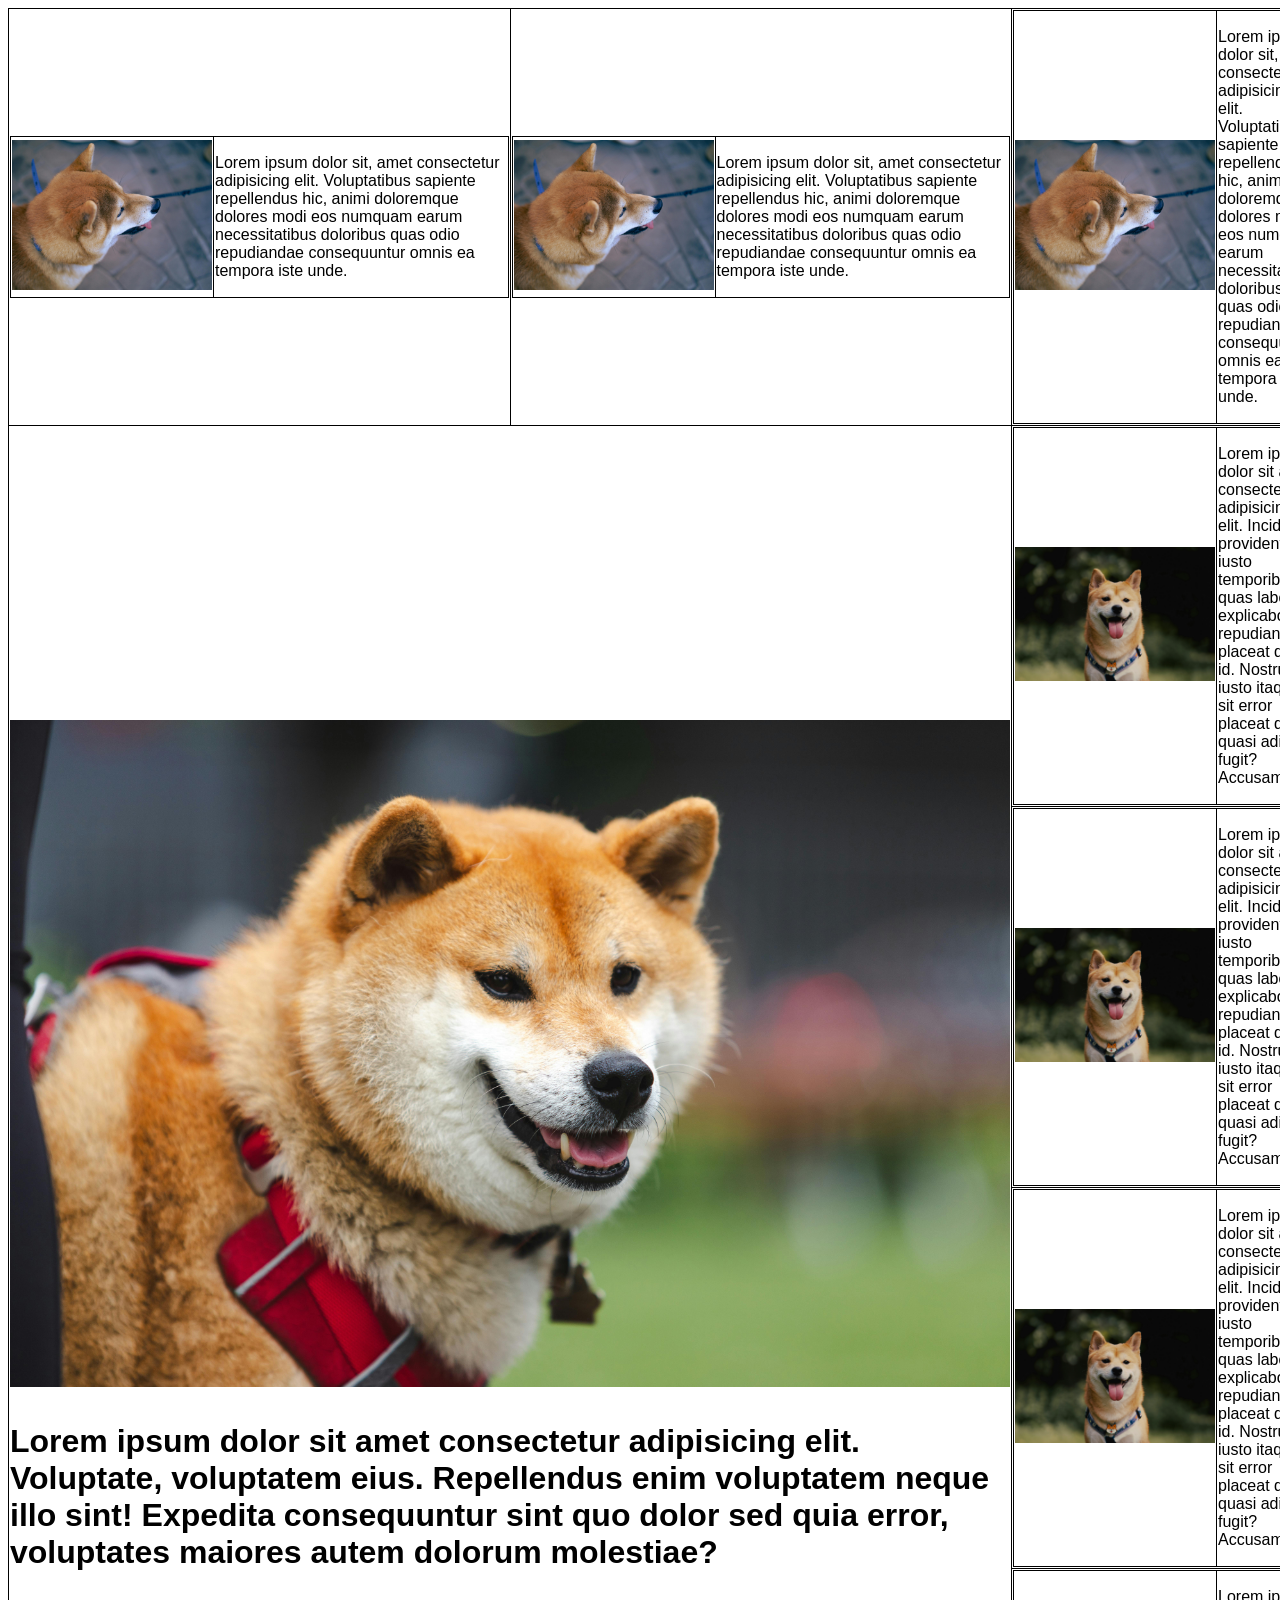
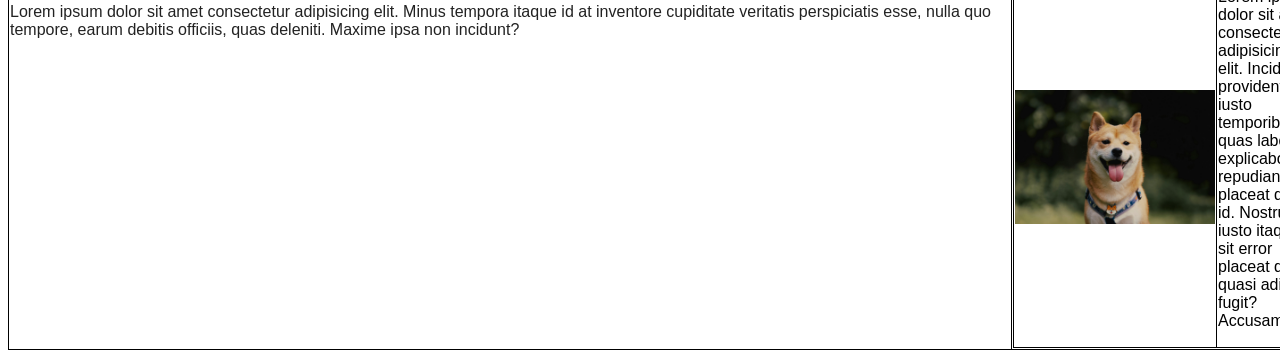
<file: Trabalho_2/pagina3_SEM_FLEXBOX.html>
<!DOCTYPE html>
<html lang="en">

<head>
    <meta charset="UTF-8">
    <meta name="viewport" content="width=device-width, initial-scale=1.0">
    <title>Página 3 SEM FLEXBOX</title>
    <link rel="stylesheet" href="style.css">
</head>

<body>
    <table>
        <tr>
            <td>
                <table>
                    <tr>
                        <td>
                            <img src="../imgs/shiba2.jpg" class="topNewsImg">
                        </td>
                        <td>
                            <p class="topNewsText">Lorem ipsum dolor sit, amet consectetur adipisicing elit.
                                Voluptatibus sapiente repellendus hic, animi doloremque dolores modi eos numquam earum
                                necessitatibus doloribus quas odio repudiandae consequuntur omnis ea tempora iste unde.
                            </p>
                        </td>
                    </tr>
                </table>
            </td>
            <td>
                <table>
                    <tr>
                        <td>
                            <img src="../imgs/shiba2.jpg" class="topNewsImg" width="200px">
                        </td>
                        <td>
                            <p class="topNewsText">Lorem ipsum dolor sit, amet consectetur adipisicing elit.
                                Voluptatibus sapiente repellendus hic, animi doloremque dolores modi eos numquam earum
                                necessitatibus doloribus quas odio repudiandae consequuntur omnis ea tempora iste unde.
                            </p>
                        </td>
                    </tr>
                </table>
            </td>
            <td>
                <table>
                    <tr>
                        <td>
                            <img src="../imgs/shiba2.jpg" class="topNewsImg" width="200px">
                        </td>
                        <td>
                            <p class="topNewsText">Lorem ipsum dolor sit, amet consectetur adipisicing elit.
                                Voluptatibus sapiente repellendus hic, animi doloremque dolores modi eos numquam earum
                                necessitatibus doloribus quas odio repudiandae consequuntur omnis ea tempora iste unde.
                            </p>
                        </td>
                    </tr>
                </table>
            </td>
        </tr>
        <tr>
            <td colspan="2" rowspan="4">
                <img src="../imgs/shiba3.jpg" class="mainNewsImage">
                <p class="mainNewsTitle">Lorem ipsum dolor sit amet consectetur adipisicing elit. Voluptate, voluptatem
                    eius. Repellendus enim voluptatem neque illo sint! Expedita consequuntur sint quo dolor sed quia
                    error, voluptates maiores autem dolorum molestiae?</p>
                <p class="mainNewsSubtitle">Lorem ipsum dolor sit amet consectetur adipisicing elit. Minus tempora
                    itaque id at inventore cupiditate veritatis perspiciatis esse, nulla quo tempore, earum debitis
                    officiis, quas deleniti. Maxime ipsa non incidunt?</p>
            </td>
            <td>
                <table>
                    <tr>
                        <td>
                            <img src="../imgs/shiba4.jpg" class="sideNewsImg">
                        </td>
                        <td>
                            <p class="sideNewsText">Lorem ipsum dolor sit amet consectetur adipisicing elit. Incidunt
                                provident iusto temporibus quas laborum explicabo repudiandae, placeat dicta id. Nostrum
                                iusto itaque sit error placeat quae quasi adipisci fugit? Accusamus.</p>
                        </td>
                    </tr>
                </table>
            </td>
        </tr>
        <tr>
            <td>
                <table>
                    <tr>
                        <td>
                            <img src="../imgs/shiba4.jpg" class="sideNewsImg">
                        </td>
                        <td>
                            <p class="sideNewsText">Lorem ipsum dolor sit amet consectetur adipisicing elit. Incidunt
                                provident iusto temporibus quas laborum explicabo repudiandae, placeat dicta id. Nostrum
                                iusto itaque sit error placeat quae quasi adipisci fugit? Accusamus.</p>
                        </td>
                    </tr>
                </table>
            </td>
        </tr>
        <tr>
            <td>
                <table>
                    <tr>
                        <td>
                            <img src="../imgs/shiba4.jpg" class="sideNewsImg">
                        </td>
                        <td>
                            <p class="sideNewsText">Lorem ipsum dolor sit amet consectetur adipisicing elit. Incidunt
                                provident iusto temporibus quas laborum explicabo repudiandae, placeat dicta id. Nostrum
                                iusto itaque sit error placeat quae quasi adipisci fugit? Accusamus.</p>
                        </td>
                    </tr>
                </table>
            </td>
        </tr>
        <tr>
            <td>
                <table>
                    <tr>
                        <td>
                            <img src="../imgs/shiba4.jpg" class="sideNewsImg">
                        </td>
                        <td>
                            <p class="sideNewsText">Lorem ipsum dolor sit amet consectetur adipisicing elit. Incidunt
                                provident iusto temporibus quas laborum explicabo repudiandae, placeat dicta id. Nostrum
                                iusto itaque sit error placeat quae quasi adipisci fugit? Accusamus.</p>
                        </td>
                    </tr>
                </table>
            </td>
        </tr>
    </table>

</body>

</html>
</file>
<file: Desafio/style.css>
h1 {
    text-align: center;
    color: white
}

p {
    text-align: center;
    color: white
    ;
}

body {
    font-family: Arial, Helvetica, sans-serif;
    background-color: grey;
    margin: 40px;
}

form {
    background-color: white;
    max-width: 700px;
    margin: auto;
    padding: 20px;
    border-radius: 10px;
    border: 1px solid white;
}

div {
    margin-bottom: 15px;
}

input,
select,
textarea {
    width: 100%;
    box-sizing: border-box;
    padding: 8px;
    margin-top: 5px;
}

input[type="radio"],
input[type="checkbox"],
input[type="range"] {
    width: auto;
}

button {
    background-color: red;
    color: white;
    border: none;
    padding: 10px 20px;
    border-radius: 5px;
    cursor: pointer;
}

button:hover {
    background-color: darkred;
}

fieldset {
    margin-bottom: 20px;
    padding: 15px;
}

input:focus,
select:focus,
textarea:focus {
    outline: 2px solid red;
}
</file>
<file: Trabalho_2/style.css>
p {
    font-family: Arial, Helvetica, sans-serif;
}

/* Estilos para deixar o grid da tabela visível */
table,
th,
td {
    border: 1px solid black;
    border-collapse: collapse;
}

td {
    /* Tamanho mínimo para ver as células mesmo que estejam vazias */
    min-width: 50px;
    height: 50px;
}


/* Página 1 */

.mainNewsImg {
    width: 1200px;
}

.mainNewsText {
    font-size: 2rem;
    max-width: 1200px;
    /* Limita a largura do texto a largura da imagem */
    margin-top: 10px;
    /* Dá espaço entre o texto e a imagem */
}

.latestNewsHeader {
    font-weight: bold;
    font-size: 1.5rem;
    margin-left: 10px;
}

.latestNews {
    font-size: 1.2rem;
    margin-left: 10px;
}

/* Página 2 */

.mainLeftNews {
    font-size: 2rem;
    max-width: 500px;
}

.leftNews {
    font-size: 1rem;
    max-width: 500rem;
    color: #222222;
}

.centerNewsImg {
    width: 800px;
}

.centerNewsText {
    font-size: 1.5rem;
    max-width: 800px;
}

.rightNewsText {
    font-size: 1rem;
    color: #222222;
}

.rightNewsImg {
    max-width: 200px;
}

/* Página 3 */

.topNewsImg {
    width: 200px;
}

.topNewsText {
    font-size: 1rem;
}

.mainNewsImage {
    width: 1000px;
}

.mainNewsTitle {
    font-size: 2rem;
    font-weight: bold;
}

.mainNewsSubtitle {
    font-size: 1rem;
    color: #222222;
}

.sideNewsImg {
    width: 200px;
}

.sideNewsText {
    font-size: 1rem;
}
</file>
